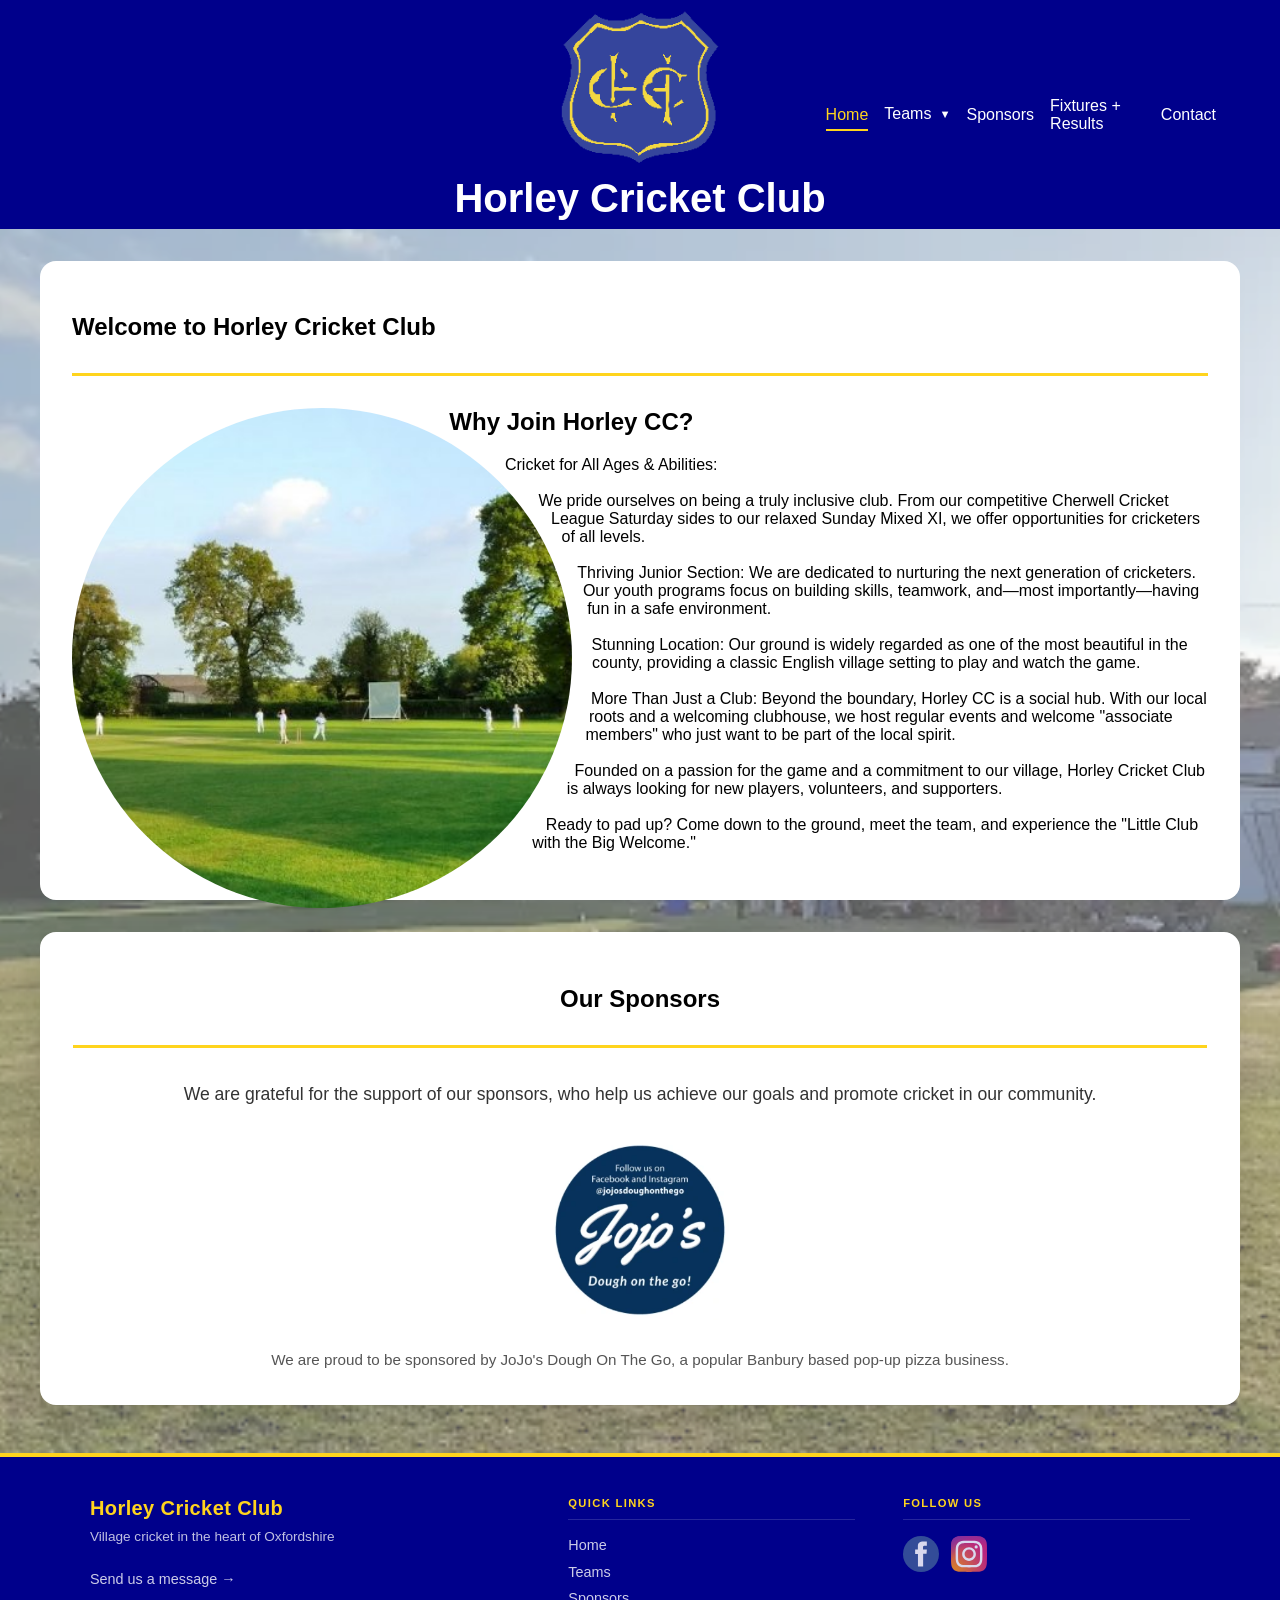
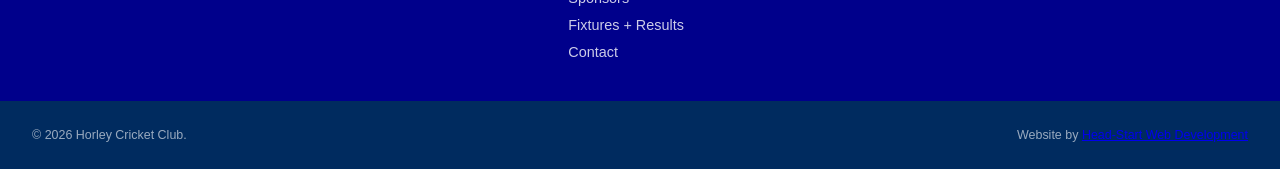
<file: index.html>
<!DOCTYPE html>
<html lang="en">
<head>
    <meta charset="UTF-8">
    <meta name="viewport" content="width=device-width, initial-scale=1.0">
    <link rel="icon" type="image/png" href="/logo/horleyoxon.png">
    <title>Horley Cricket Club | Oxfordshire Village Cricket</title>
    <meta name="description" content="Horley Cricket Club in Oxfordshire. Village cricket for all ages with mens and junior teams. Find fixtures, results, and club information.">
    <link rel="canonical" href="https://www.horleycc.co.uk/">
    
    <!-- Open Graph Tags -->
    <meta property="og:title" content="Horley Cricket Club | Oxfordshire Village Cricket">
    <meta property="og:description" content="Horley Cricket Club in Oxfordshire. Village cricket for all ages with mens and junior teams. Find fixtures, results, and club information.">
    <meta property="og:image" content="https://www.horleycc.co.uk/logo/horleyoxon.png">
    <meta property="og:url" content="https://www.horleycc.co.uk/">
    <meta property="og:type" content="website">
    
    <!-- Twitter Card Tags -->
    <meta name="twitter:card" content="summary_large_image">
    <meta name="twitter:title" content="Horley Cricket Club | Oxfordshire Village Cricket">
    <meta name="twitter:description" content="Horley Cricket Club in Oxfordshire. Village cricket for all ages with mens and junior teams.">
    <meta name="twitter:image" content="https://www.horleycc.co.uk/logo/horleyoxon.png">
    
    <link rel="stylesheet" href="styles.css" type="text/css">
    
    <!-- Structured Data -->
    <script type="application/ld+json">
    {
      "@context": "https://schema.org",
      "@type": "SportsOrganization",
      "name": "Horley Cricket Club",
      "sport": "Cricket",
      "url": "https://www.horleycc.co.uk",
    "logo": "https://www.horleycc.co.uk/logo/horleyoxon.png",
      "address": {
        "@type": "PostalAddress",
        "streetAddress": "Lane Close",
        "addressLocality": "Horley",
        "addressRegion": "Oxfordshire",
        "postalCode": "OX15 6BH",
        "addressCountry": "GB"
      },
    "email": "admin@horleycc.co.uk",
      "telephone": "+44-1295-261556",
      "sameAs": [
        "https://www.facebook.com/Horleycc",
        "https://www.instagram.com/horleycc"
      ]
    }
    </script>
</head>
<body class="home-page">
    <a href="#main-content" class="skip-link">Skip to main content</a>
    <header>
    <nav class="navbar" aria-label="Main navigation">
        <a class="navbar-brand" href="./index.html">
            <img class="logo" src="logo/horleyoxon.png" alt="Horley Cricket Club Logo" width="180" height="180">
            <span class="brand-text">Horley Cricket Club</span>
        </a>
        <ul class="navbar-nav">
            <li class="nav-item"><a class="nav-link active" href="./index.html">Home</a></li>
            <li class="nav-item dropdown">
                <a class="nav-link dropdown-toggle" href="./teams.html">Teams <span class="arrow">▼</span></a>
                <ul class="dropdown-menu">
                    <li><a class="dropdown-link" href="./mensteams.html">Mens</a></li>
                    <li><a class="dropdown-link" href="./juniors.html">Juniors</a></li>
                </ul>
            </li>
            <li class="nav-item"><a class="nav-link" href="./sponsors.html">Sponsors</a></li>
            <li class="nav-item"><a class="nav-link" href="./fixtures.html">Fixtures + Results</a></li>
            <li class="nav-item"><a class="nav-link" href="./contact.html">Contact</a></li>
        </ul>
    </nav>
    </header>
    
    <main id="main-content">
    <article class="page-content">
        <h1>Welcome to Horley Cricket Club</h1>
        <hr>
        <img src="./images/Field.jpg" alt="Horley Cricket Club ground and pavilion in Oxfordshire" class="bubble" loading="lazy" width="720" height="405">  
        <h2 class="about-us"> Why Join Horley CC?</h2>
        <p>
Cricket for All Ages & Abilities:<br><br>
We pride ourselves on being a truly inclusive club. From our competitive Cherwell Cricket League Saturday sides to our relaxed Sunday Mixed XI, we offer opportunities for cricketers of all levels.
<br><br>
Thriving Junior Section: We are dedicated to nurturing the next generation of cricketers. Our youth programs focus on building skills, teamwork, and—most importantly—having fun in a safe environment.  
<br><br>
Stunning Location: Our ground is widely regarded as one of the most beautiful in the county, providing a classic English village setting to play and watch the game.
<br><br>
More Than Just a Club: Beyond the boundary, Horley CC is a social hub. With our local roots and a welcoming clubhouse, we host regular events and welcome "associate members" who just want to be part of the local spirit.  
<br><br>
Founded on a passion for the game and a commitment to our village, Horley Cricket Club is always looking for new players, volunteers, and supporters.
<br><br>
Ready to pad up? Come down to the ground, meet the team, and experience the "Little Club with the Big Welcome."
        </p>  
    </article>
    
    <aside class="carousel-wrapper">
    <h2>Our Sponsors</h2>
    <hr>
    <p class="sponsors-intro">
        We are grateful for the support of our sponsors, who help us achieve our goals and promote cricket in our community.
    </p>

    <div class="sponsor">
        <a href="https://www.instagram.com/jojosdoughonthego/"
           class="main-sponsor-link"
           target="_blank"
           rel="noopener noreferrer">
            <img src="./images/JoJos-cropped.webp"
                 alt="JoJo's Dough On The Go logo"
                 class="sponsor-logo"
                 loading="lazy"
                 width="180"
                 height="180">
        </a>

        <p class="sponsor-description">
            We are proud to be sponsored by JoJo's Dough On The Go, a popular Banbury based pop-up pizza business.
        </p>
    </div>
</aside>
    </main>
    
    <script src="myscripts.js" defer></script>
    <footer>
        <div class="footer-main">
            <div class="footer-brand">
                <p class="footer-club-name">Horley Cricket Club</p>
                <p class="footer-tagline">Village cricket in the heart of Oxfordshire</p>
                <p class="footer-brand-contact"><a href="./contact.html">Send us a message &rarr;</a></p>
            </div>
            <div class="footer-links">
                <h3 class="footer-heading">Quick Links</h3>
                <ul>
                    <li><a href="./index.html">Home</a></li>
                    <li><a href="./teams.html">Teams</a></li>
                    <li><a href="./sponsors.html">Sponsors</a></li>
                    <li><a href="./fixtures.html">Fixtures + Results</a></li>
                    <li><a href="./contact.html">Contact</a></li>
                </ul>
            </div>
            <div class="footer-social">
                <h3 class="footer-heading">Follow Us</h3>
                <div class="footer-social-icons">
                    <a href="https://www.facebook.com/Horleycc" target="_blank" rel="noopener noreferrer" title="Follow us on Facebook" aria-label="Follow Horley Cricket Club on Facebook"><svg viewBox="126.445 2.281 589 589" xmlns="http://www.w3.org/2000/svg" fill="#000000" aria-hidden="true"><g id="SVGRepo_bgCarrier" stroke-width="0"></g><g id="SVGRepo_tracerCarrier" stroke-linecap="round" stroke-linejoin="round"></g><g id="SVGRepo_iconCarrier"><circle cx="420.945" cy="296.781" r="294.5" fill="#3c5a9a"></circle><path d="M516.704 92.677h-65.239c-38.715 0-81.777 16.283-81.777 72.402.189 19.554 0 38.281 0 59.357H324.9v71.271h46.174v205.177h84.847V294.353h56.002l5.067-70.117h-62.531s.14-31.191 0-40.249c0-22.177 23.076-20.907 24.464-20.907 10.981 0 32.332.032 37.813 0V92.677h-.032z" fill="#ffffff"></path></g></svg></a>
                    <a href="https://www.instagram.com/horleycc?igsh=dzdhcXc5eGlhYXR5" target="_blank" rel="noopener noreferrer" title="Follow us on Instagram" aria-label="Follow Horley Cricket Club on Instagram"><svg viewBox="0 0 3364.7 3364.7" xmlns="http://www.w3.org/2000/svg" fill="#000000" aria-hidden="true"><defs><radialGradient id="ig-footer-0" cx="217.76" cy="3290.99" r="4271.92" gradientUnits="userSpaceOnUse"><stop offset=".09" stop-color="#fa8f21"></stop><stop offset=".78" stop-color="#d82d7e"></stop></radialGradient><radialGradient id="ig-footer-1" cx="2330.61" cy="3182.95" r="3759.33" gradientUnits="userSpaceOnUse"><stop offset=".64" stop-color="#8c3aaa" stop-opacity="0"></stop><stop offset="1" stop-color="#8c3aaa"></stop></radialGradient></defs><path d="M853.2,3352.8c-200.1-9.1-308.8-42.4-381.1-70.6-95.8-37.3-164.1-81.7-236-153.5S119.7,2988.6,82.6,2892.8c-28.2-72.3-61.5-181-70.6-381.1C2,2295.4,0,2230.5,0,1682.5s2.2-612.8,11.9-829.3C21,653.1,54.5,544.6,82.5,472.1,119.8,376.3,164.3,308,236,236c71.8-71.8,140.1-116.4,236-153.5C544.3,54.3,653,21,853.1,11.9,1069.5,2,1134.5,0,1682.3,0c548,0,612.8,2.2,829.3,11.9,200.1,9.1,308.6,42.6,381.1,70.6,95.8,37.1,164.1,81.7,236,153.5s116.2,140.2,153.5,236c28.2,72.3,61.5,181,70.6,381.1,9.9,216.5,11.9,281.3,11.9,829.3,0,547.8-2,612.8-11.9,829.3-9.1,200.1-42.6,308.8-70.6,381.1-37.3,95.8-81.7,164.1-153.5,235.9s-140.2,116.2-236,153.5c-72.3,28.2-181,61.5-381.1,70.6-216.3,9.9-281.3,11.9-829.3,11.9-547.8,0-612.8-1.9-829.1-11.9" fill="url(#ig-footer-0)"></path><path d="M853.2,3352.8c-200.1-9.1-308.8-42.4-381.1-70.6-95.8-37.3-164.1-81.7-236-153.5S119.7,2988.6,82.6,2892.8c-28.2-72.3-61.5-181-70.6-381.1C2,2295.4,0,2230.5,0,1682.5s2.2-612.8,11.9-829.3C21,653.1,54.5,544.6,82.5,472.1,119.8,376.3,164.3,308,236,236c71.8-71.8,140.1-116.4,236-153.5C544.3,54.3,653,21,853.1,11.9,1069.5,2,1134.5,0,1682.3,0c548,0,612.8,2.2,829.3,11.9,200.1,9.1,308.6,42.6,381.1,70.6,95.8,37.1,164.1,81.7,236,153.5s116.2,140.2,153.5,236c28.2,72.3,61.5,181,70.6,381.1,9.9,216.5,11.9,281.3,11.9,829.3,0,547.8-2,612.8-11.9,829.3-9.1,200.1-42.6,308.8-70.6,381.1-37.3,95.8-81.7,164.1-153.5,235.9s-140.2,116.2-236,153.5c-72.3,28.2-181,61.5-381.1,70.6-216.3,9.9-281.3,11.9-829.3,11.9-547.8,0-612.8-1.9-829.1-11.9" fill="url(#ig-footer-1)"></path><path d="M1269.25,1689.52c0-230.11,186.49-416.7,416.6-416.7s416.7,186.59,416.7,416.7-186.59,416.7-416.7,416.7-416.6-186.59-416.6-416.7m-225.26,0c0,354.5,287.36,641.86,641.86,641.86s641.86-287.36,641.86-641.86-287.36-641.86-641.86-641.86S1044,1335,1044,1689.52m1159.13-667.31a150,150,0,1,0,150.06-149.94h-0.06a150.07,150.07,0,0,0-150,149.94M1180.85,2707c-121.87-5.55-188.11-25.85-232.13-43-58.36-22.72-100-49.78-143.78-93.5s-70.88-85.32-93.5-143.68c-17.16-44-37.46-110.26-43-232.13-6.06-131.76-7.27-171.34-7.27-505.15s1.31-373.28,7.27-505.15c5.55-121.87,26-188,43-232.13,22.72-58.36,49.78-100,93.5-143.78s85.32-70.88,143.78-93.5c44-17.16,110.26-37.46,232.13-43,131.76-6.06,171.34-7.27,505-7.27S2059.13,666,2191,672c121.87,5.55,188,26,232.13,43,58.36,22.62,100,49.78,143.78,93.5s70.78,85.42,93.5,143.78c17.16,44,37.46,110.26,43,232.13,6.06,131.87,7.27,171.34,7.27,505.15s-1.21,373.28-7.27,505.15c-5.55,121.87-25.95,188.11-43,232.13-22.72,58.36-49.78,100-93.5,143.68s-85.42,70.78-143.78,93.5c-44,17.16-110.26,37.46-232.13,43-131.76,6.06-171.34,7.27-505.15,7.27s-373.28-1.21-505-7.27M1170.5,447.09c-133.07,6.06-224,27.16-303.41,58.06-82.19,31.91-151.86,74.72-221.43,144.18S533.39,788.47,501.48,870.76c-30.9,79.46-52,170.34-58.06,303.41-6.16,133.28-7.57,175.89-7.57,515.35s1.41,382.07,7.57,515.35c6.06,133.08,27.16,223.95,58.06,303.41,31.91,82.19,74.62,152,144.18,221.43s139.14,112.18,221.43,144.18c79.56,30.9,170.34,52,303.41,58.06,133.35,6.06,175.89,7.57,515.35,7.57s382.07-1.41,515.35-7.57c133.08-6.06,223.95-27.16,303.41-58.06,82.19-32,151.86-74.72,221.43-144.18s112.18-139.24,144.18-221.43c30.9-79.46,52.1-170.34,58.06-303.41,6.06-133.38,7.47-175.89,7.47-515.35s-1.41-382.07-7.47-515.35c-6.06-133.08-27.16-224-58.06-303.41-32-82.19-74.72-151.86-144.18-221.43S2586.8,537.06,2504.71,505.15c-79.56-30.9-170.44-52.1-303.41-58.06C2068,441,2025.41,439.52,1686,439.52s-382.1,1.41-515.45,7.57" fill="#ffffff"></path></svg></a>
                </div>
            </div>
        </div>
        <div class="footer-bottom">
            <span id="copyright">&copy; Horley Cricket Club.</span>
                        <p>Website by <a href="https://www.head-startwebdevelopment.co.uk" target="_blank" rel="noopener noreferrer">Head-Start Web Development</a></p>
        </div>
    </footer>
</body>
</html>
</file>
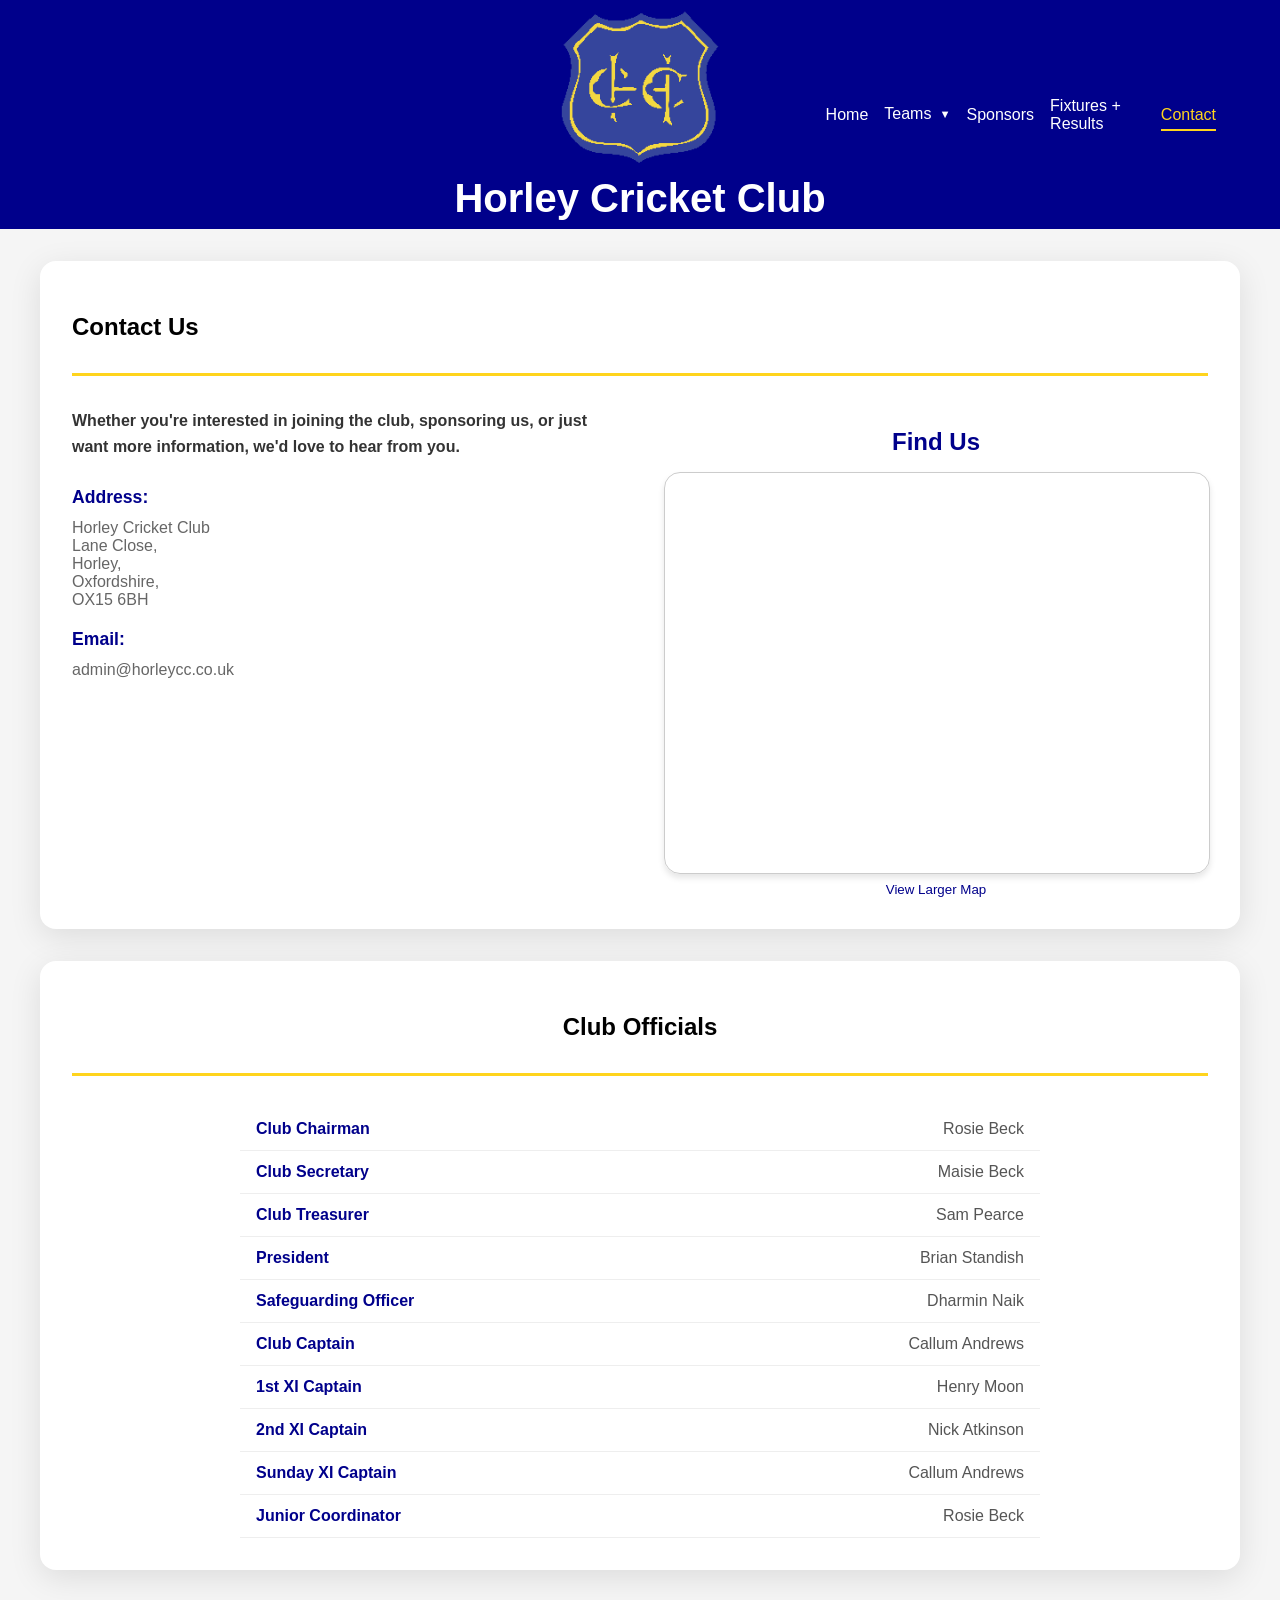
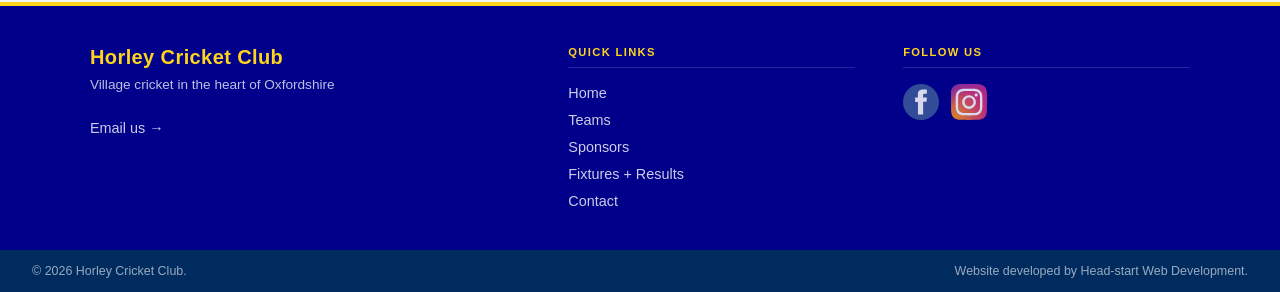
<file: contact.html>
<!DOCTYPE html>
<html lang="en">
<head>
    <meta charset="UTF-8">
    <meta name="viewport" content="width=device-width, initial-scale=1.0">
    <title>Contact Us | Horley Cricket Club</title>
    <meta name="description" content="Contact Horley Cricket Club in Oxfordshire. Get directions to our ground in Lane Close, Horley. Email admin@horleycc.co.uk.">
    <link rel="canonical" href="https://www.horleycc.co.uk/contact.html">
    
    <!-- Open Graph Tags -->
    <meta property="og:title" content="Contact Us | Horley Cricket Club">
    <meta property="og:description" content="Contact Horley Cricket Club in Oxfordshire. Find our location, email, and phone details.">
    <meta property="og:image" content="https://www.horleycc.co.uk/logo/horleyoxon.png">
    <meta property="og:url" content="https://www.horleycc.co.uk/contact.html">
    <meta property="og:type" content="website">
    
    <!-- Twitter Card Tags -->
    <meta name="twitter:card" content="summary">
    <meta name="twitter:title" content="Contact Us | Horley Cricket Club">
    <meta name="twitter:description" content="Contact Horley Cricket Club in Oxfordshire. Find our location, email, and phone details.">
    
    <link rel="stylesheet" href="styles.css" type="text/css">
    
    <!-- Structured Data -->
    <script type="application/ld+json">
    {
      "@context": "https://schema.org",
      "@type": "SportsOrganization",
      "name": "Horley Cricket Club",
      "address": {
        "@type": "PostalAddress",
        "streetAddress": "Lane Close",
        "addressLocality": "Horley",
        "addressRegion": "Oxfordshire",
        "postalCode": "OX15 6BH",
        "addressCountry": "GB"
      },
      "geo": {
        "@type": "GeoCoordinates",
        "latitude": "52.0914",
        "longitude": "-1.3878"
      },
    "email": "admin@horleycc.co.uk",
    }
    </script>
</head>
<body>
    <a href="#main-content" class="skip-link">Skip to main content</a>
    <header>
    <nav class="navbar" aria-label="Main navigation">
        <a class="navbar-brand" href="./index.html">
            <img class="logo" src="logo/horleyoxon.png" alt="Horley Cricket Club Logo" width="180" height="180">
            <span class="brand-text">Horley Cricket Club</span>
        </a>
        <ul class="navbar-nav">
            <li class="nav-item"><a class="nav-link" href="./index.html">Home</a></li>
            <li class="nav-item dropdown">
                <a class="nav-link dropdown-toggle" href="./teams.html">Teams <span class="arrow">▼</span></a>
                <ul class="dropdown-menu">
                    <li><a class="dropdown-link" href="./mensteams.html">Mens</a></li>
                    <li><a class="dropdown-link" href="./juniors.html">Juniors</a></li>
                </ul>
            </li>
            <li class="nav-item"><a class="nav-link" href="./sponsors.html">Sponsors</a></li>
            <li class="nav-item"><a class="nav-link" href="./fixtures.html">Fixtures + Results</a></li>
            <li class="nav-item"><a class="nav-link active" href="./contact.html">Contact</a></li>
        </ul>
    </nav>
    </header>
    
    <main id="main-content">
    <article class="contact-container">
        <h1>Contact Us</h1>
        <hr>
        <div class="contact-content">
            <div class="contact-info">
                <strong class="info">Whether you're interested in joining the club, sponsoring us, or just want more information, we'd love to hear from you.</strong>
                <div class="info-item">
                    <strong>Address:</strong>
                    <p>Horley Cricket Club<br>Lane Close,<br> Horley,<br> Oxfordshire,<br>OX15 6BH</p>
                </div>
                <div class="info-item">
                    <strong>Email:</strong>
                    <p>admin@horleycc.co.uk</p>
                </div>
            </div>
            
            <div class="map-container">
                <h2>Find Us</h2>
                <iframe 
                    class="google-map"
                    src="https://www.openstreetmap.org/export/embed.html?bbox=-1.3928%2C52.0864%2C-1.3828%2C52.0964&layer=mapnik&marker=52.0914%2C-1.3878"
                    title="Horley Cricket Club Location Map"
                    allowfullscreen=""
                    loading="lazy">
                </iframe>
                <small><a href="https://www.openstreetmap.org/?mlat=52.0914&mlon=-1.3878#map=16/52.0914/-1.3878" target="_blank" rel="noopener">View Larger Map</a></small>
            </div>
        </div>
    </article>
    
    <div class="contact-container">
    <h2>Club Officials</h2>
    <hr>

    <dl class="officials-list">
        <div class="official-item">
            <dt>Club Chairman</dt>
            <dd>Rosie Beck</dd>
        </div>

        <div class="official-item">
            <dt>Club Secretary</dt>
            <dd>Maisie Beck</dd>
        </div>

        <div class="official-item">
            <dt>Club Treasurer</dt>
            <dd>Sam Pearce</dd>
        </div>

        <div class="official-item">
            <dt>President</dt>
            <dd>Brian Standish</dd>
        </div>

        <div class="official-item">
            <dt>Safeguarding Officer</dt>
            <dd>Dharmin Naik</dd>
        </div>

        <div class="official-item">
            <dt>Club Captain</dt>
            <dd>Callum Andrews</dd>
        </div>

        <div class="official-item">
            <dt>1st XI Captain</dt>
            <dd>Henry Moon</dd>
        </div>

        <div class="official-item">
            <dt>2nd XI Captain</dt>
            <dd>Nick Atkinson</dd>
        </div>
        <div class="official-item">
            <dt>Sunday XI Captain</dt>
            <dd>Callum Andrews</dd>
        </div>

        <div class="official-item">
            <dt>Junior Coordinator</dt>
            <dd>Rosie Beck</dd>
        </div>
    </dl>
</div>
</main>
    <script src="myscripts.js" defer></script>
    <footer>
        <div class="footer-main">
            <div class="footer-brand">
                <p class="footer-club-name">Horley Cricket Club</p>
                <p class="footer-tagline">Village cricket in the heart of Oxfordshire</p>
                <p class="footer-brand-contact"><a href="mailto:admin@horleycc.co.uk">Email us &rarr;</a></p>
            </div>
            <div class="footer-links">
                <h3 class="footer-heading">Quick Links</h3>
                <ul>
                    <li><a href="./index.html">Home</a></li>
                    <li><a href="./teams.html">Teams</a></li>
                    <li><a href="./sponsors.html">Sponsors</a></li>
                    <li><a href="./fixtures.html">Fixtures + Results</a></li>
                    <li><a href="./contact.html">Contact</a></li>
                </ul>
            </div>
            <div class="footer-social">
                <h3 class="footer-heading">Follow Us</h3>
                <div class="footer-social-icons">
                    <a href="https://www.facebook.com/Horleycc" target="_blank" rel="noopener noreferrer" title="Follow us on Facebook" aria-label="Follow Horley Cricket Club on Facebook"><svg viewBox="126.445 2.281 589 589" xmlns="http://www.w3.org/2000/svg" fill="#000000" aria-hidden="true"><g id="SVGRepo_bgCarrier" stroke-width="0"></g><g id="SVGRepo_tracerCarrier" stroke-linecap="round" stroke-linejoin="round"></g><g id="SVGRepo_iconCarrier"><circle cx="420.945" cy="296.781" r="294.5" fill="#3c5a9a"></circle><path d="M516.704 92.677h-65.239c-38.715 0-81.777 16.283-81.777 72.402.189 19.554 0 38.281 0 59.357H324.9v71.271h46.174v205.177h84.847V294.353h56.002l5.067-70.117h-62.531s.14-31.191 0-40.249c0-22.177 23.076-20.907 24.464-20.907 10.981 0 32.332.032 37.813 0V92.677h-.032z" fill="#ffffff"></path></g></svg></a>
                    <a href="https://www.instagram.com/horleycc?igsh=dzdhcXc5eGlhYXR5" target="_blank" rel="noopener noreferrer" title="Follow us on Instagram" aria-label="Follow Horley Cricket Club on Instagram"><svg viewBox="0 0 3364.7 3364.7" xmlns="http://www.w3.org/2000/svg" fill="#000000" aria-hidden="true"><defs><radialGradient id="ig-footer-0" cx="217.76" cy="3290.99" r="4271.92" gradientUnits="userSpaceOnUse"><stop offset=".09" stop-color="#fa8f21"></stop><stop offset=".78" stop-color="#d82d7e"></stop></radialGradient><radialGradient id="ig-footer-1" cx="2330.61" cy="3182.95" r="3759.33" gradientUnits="userSpaceOnUse"><stop offset=".64" stop-color="#8c3aaa" stop-opacity="0"></stop><stop offset="1" stop-color="#8c3aaa"></stop></radialGradient></defs><path d="M853.2,3352.8c-200.1-9.1-308.8-42.4-381.1-70.6-95.8-37.3-164.1-81.7-236-153.5S119.7,2988.6,82.6,2892.8c-28.2-72.3-61.5-181-70.6-381.1C2,2295.4,0,2230.5,0,1682.5s2.2-612.8,11.9-829.3C21,653.1,54.5,544.6,82.5,472.1,119.8,376.3,164.3,308,236,236c71.8-71.8,140.1-116.4,236-153.5C544.3,54.3,653,21,853.1,11.9,1069.5,2,1134.5,0,1682.3,0c548,0,612.8,2.2,829.3,11.9,200.1,9.1,308.6,42.6,381.1,70.6,95.8,37.1,164.1,81.7,236,153.5s116.2,140.2,153.5,236c28.2,72.3,61.5,181,70.6,381.1,9.9,216.5,11.9,281.3,11.9,829.3,0,547.8-2,612.8-11.9,829.3-9.1,200.1-42.6,308.8-70.6,381.1-37.3,95.8-81.7,164.1-153.5,235.9s-140.2,116.2-236,153.5c-72.3,28.2-181,61.5-381.1,70.6-216.3,9.9-281.3,11.9-829.3,11.9-547.8,0-612.8-1.9-829.1-11.9" fill="url(#ig-footer-0)"></path><path d="M853.2,3352.8c-200.1-9.1-308.8-42.4-381.1-70.6-95.8-37.3-164.1-81.7-236-153.5S119.7,2988.6,82.6,2892.8c-28.2-72.3-61.5-181-70.6-381.1C2,2295.4,0,2230.5,0,1682.5s2.2-612.8,11.9-829.3C21,653.1,54.5,544.6,82.5,472.1,119.8,376.3,164.3,308,236,236c71.8-71.8,140.1-116.4,236-153.5C544.3,54.3,653,21,853.1,11.9,1069.5,2,1134.5,0,1682.3,0c548,0,612.8,2.2,829.3,11.9,200.1,9.1,308.6,42.6,381.1,70.6,95.8,37.1,164.1,81.7,236,153.5s116.2,140.2,153.5,236c28.2,72.3,61.5,181,70.6,381.1,9.9,216.5,11.9,281.3,11.9,829.3,0,547.8-2,612.8-11.9,829.3-9.1,200.1-42.6,308.8-70.6,381.1-37.3,95.8-81.7,164.1-153.5,235.9s-140.2,116.2-236,153.5c-72.3,28.2-181,61.5-381.1,70.6-216.3,9.9-281.3,11.9-829.3,11.9-547.8,0-612.8-1.9-829.1-11.9" fill="url(#ig-footer-1)"></path><path d="M1269.25,1689.52c0-230.11,186.49-416.7,416.6-416.7s416.7,186.59,416.7,416.7-186.59,416.7-416.7,416.7-416.6-186.59-416.6-416.7m-225.26,0c0,354.5,287.36,641.86,641.86,641.86s641.86-287.36,641.86-641.86-287.36-641.86-641.86-641.86S1044,1335,1044,1689.52m1159.13-667.31a150,150,0,1,0,150.06-149.94h-0.06a150.07,150.07,0,0,0-150,149.94M1180.85,2707c-121.87-5.55-188.11-25.85-232.13-43-58.36-22.72-100-49.78-143.78-93.5s-70.88-85.32-93.5-143.68c-17.16-44-37.46-110.26-43-232.13-6.06-131.76-7.27-171.34-7.27-505.15s1.31-373.28,7.27-505.15c5.55-121.87,26-188,43-232.13,22.72-58.36,49.78-100,93.5-143.78s85.32-70.88,143.78-93.5c44-17.16,110.26-37.46,232.13-43,131.76-6.06,171.34-7.27,505-7.27S2059.13,666,2191,672c121.87,5.55,188,26,232.13,43,58.36,22.62,100,49.78,143.78,93.5s70.78,85.42,93.5,143.78c17.16,44,37.46,110.26,43,232.13,6.06,131.87,7.27,171.34,7.27,505.15s-1.21,373.28-7.27,505.15c-5.55,121.87-25.95,188.11-43,232.13-22.72,58.36-49.78,100-93.5,143.68s-85.42,70.78-143.78,93.5c-44,17.16-110.26,37.46-232.13,43-131.76,6.06-171.34,7.27-505.15,7.27s-373.28-1.21-505-7.27M1170.5,447.09c-133.07,6.06-224,27.16-303.41,58.06-82.19,31.91-151.86,74.72-221.43,144.18S533.39,788.47,501.48,870.76c-30.9,79.46-52,170.34-58.06,303.41-6.16,133.28-7.57,175.89-7.57,515.35s1.41,382.07,7.57,515.35c6.06,133.08,27.16,223.95,58.06,303.41,31.91,82.19,74.62,152,144.18,221.43s139.14,112.18,221.43,144.18c79.56,30.9,170.34,52,303.41,58.06,133.35,6.06,175.89,7.57,515.35,7.57s382.07-1.41,515.35-7.57c133.08-6.06,223.95-27.16,303.41-58.06,82.19-32,151.86-74.72,221.43-144.18s112.18-139.24,144.18-221.43c30.9-79.46,52.1-170.34,58.06-303.41,6.06-133.38,7.47-175.89,7.47-515.35s-1.41-382.07-7.47-515.35c-6.06-133.08-27.16-224-58.06-303.41-32-82.19-74.72-151.86-144.18-221.43S2586.8,537.06,2504.71,505.15c-79.56-30.9-170.44-52.1-303.41-58.06C2068,441,2025.41,439.52,1686,439.52s-382.1,1.41-515.45,7.57" fill="#ffffff"></path></svg></a>
                </div>
            </div>
        </div>
        <div class="footer-bottom">
            <span id="copyright">&copy; Horley Cricket Club.</span>
            <span id="developer-credit">Website developed by Head-start Web Development.</span>
        </div>
    </footer>
</body>
</html>
</file>
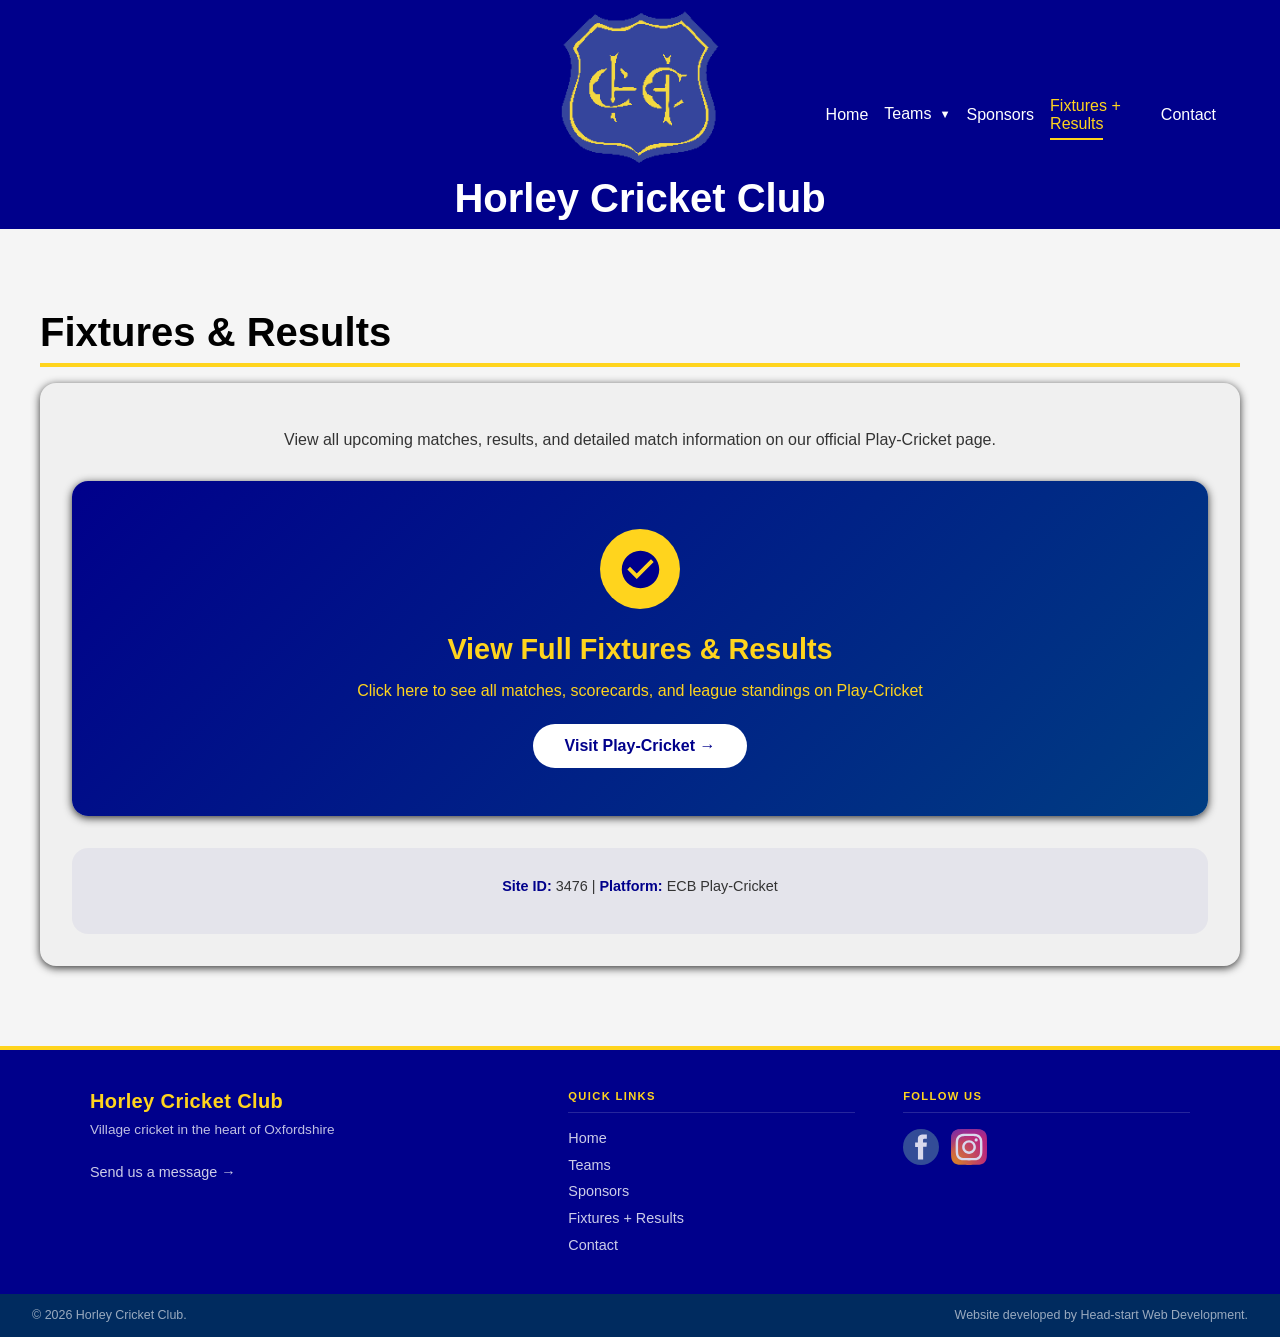
<file: fixtures.html>
<!DOCTYPE html>
<html lang="en">
<head>
    <meta charset="UTF-8">
    <meta name="viewport" content="width=device-width, initial-scale=1.0">
    <title>Fixtures & Results | Horley Cricket Club</title>
    <meta name="description" content="View Horley Cricket Club fixtures and results. Follow live match updates on Facebook and Instagram. Find our Play-Cricket page for full scorecards.">
    <link rel="canonical" href="https://www.horleycc.co.uk/fixtures.html">
    
    <!-- Open Graph Tags -->
    <meta property="og:title" content="Fixtures & Results | Horley Cricket Club">
    <meta property="og:description" content="View Horley Cricket Club fixtures and results. Follow live match updates on social media.">
    <meta property="og:image" content="https://www.horleycc.co.uk/logo/horleyoxon.png">
    <meta property="og:url" content="https://www.horleycc.co.uk/fixtures.html">
    <meta property="og:type" content="website">
    
    <!-- Twitter Card Tags -->
    <meta name="twitter:card" content="summary">
    <meta name="twitter:title" content="Fixtures & Results | Horley Cricket Club">
    <meta name="twitter:description" content="View Horley Cricket Club fixtures and results.">
    <meta name="twitter:image" content="https://www.horleycc.co.uk/logo/horleyoxon.png">
    
    <link rel="stylesheet" href="styles.css" type="text/css">

    <!-- Structured Data -->
    <script type="application/ld+json">
    {
      "@context": "https://schema.org",
      "@type": "WebPage",
      "name": "Fixtures & Results | Horley Cricket Club",
      "url": "https://www.horleycc.co.uk/fixtures.html",
      "isPartOf": {
        "@type": "WebSite",
        "name": "Horley Cricket Club",
        "url": "https://www.horleycc.co.uk"
      }
    }
    </script>
</head>
<body>
    <a href="#main-content" class="skip-link">Skip to main content</a>
    <header>
    <nav class="navbar" aria-label="Main navigation">
        <a class="navbar-brand" href="./index.html">
            <img class="logo" src="logo/horleyoxon.png" alt="Horley Cricket Club Logo" width="180" height="180">
            <span class="brand-text">Horley Cricket Club</span>
        </a>
        <ul class="navbar-nav">
            <li class="nav-item"><a class="nav-link" href="./index.html">Home</a></li>
            <li class="nav-item dropdown">
                <a class="nav-link dropdown-toggle" href="./teams.html">Teams <span class="arrow">▼</span></a>
                <ul class="dropdown-menu">
                    <li><a class="dropdown-link" href="./mensteams.html">Mens</a></li>
                    <li><a class="dropdown-link" href="./juniors.html">Juniors</a></li>
                </ul>
            </li>
            <li class="nav-item"><a class="nav-link" href="./sponsors.html">Sponsors</a></li>
            <li class="nav-item"><a class="nav-link active" href="./fixtures.html">Fixtures + Results</a></li>
            <li class="nav-item"><a class="nav-link" href="./contact.html">Contact</a></li>
        </ul>
    </nav>
    </header>

    <main id="main-content">
    <!-- FIXTURES SECTION -->
    <section class="fixtures-section">
        <div class="fixtures-container">
            <h1>Fixtures & Results</h1>
            <!-- Fixtures Content Area -->
            <div class="fixtures-content">

                <p>View all upcoming matches, results, and detailed match information on our official Play-Cricket page.</p>
                
                <a href="https://horleyoxon.play-cricket.com/Matches" target="_blank" rel="noopener noreferrer" class="fixtures-link-card">
                    <div class="fixtures-icon">
                        <svg viewBox="0 0 24 24" fill="currentColor" xmlns="http://www.w3.org/2000/svg">
                            <path d="M12 2C6.48 2 2 6.48 2 12s4.48 10 10 10 10-4.48 10-10S17.52 2 12 2zm-2 15l-5-5 1.41-1.41L10 14.17l7.59-7.59L19 8l-9 9z"/>
                        </svg>
                    </div>
                    <h3>View Full Fixtures & Results</h3>
                    <p>Click here to see all matches, scorecards, and league standings on Play-Cricket</p>
                    <span class="fixtures-btn">Visit Play-Cricket →</span>
                </a>
                
                <div class="fixtures-info">
                    <p><strong>Site ID:</strong> 3476 | <strong>Platform:</strong> ECB Play-Cricket</p>
                </div>
            </div>
        </div>
    </section>
    </main>

    <script src="myscripts.js" defer></script>
    <footer>
        <div class="footer-main">
            <div class="footer-brand">
                <p class="footer-club-name">Horley Cricket Club</p>
                <p class="footer-tagline">Village cricket in the heart of Oxfordshire</p>
                <p class="footer-brand-contact"><a href="./contact.html">Send us a message &rarr;</a></p>
            </div>
            <div class="footer-links">
                <h3 class="footer-heading">Quick Links</h3>
                <ul>
                    <li><a href="./index.html">Home</a></li>
                    <li><a href="./teams.html">Teams</a></li>
                    <li><a href="./sponsors.html">Sponsors</a></li>
                    <li><a href="./fixtures.html">Fixtures + Results</a></li>
                    <li><a href="./contact.html">Contact</a></li>
                </ul>
            </div>
            <div class="footer-social">
                <h3 class="footer-heading">Follow Us</h3>
                <div class="footer-social-icons">
                    <a href="https://www.facebook.com/Horleycc" target="_blank" rel="noopener noreferrer" title="Follow us on Facebook" aria-label="Follow Horley Cricket Club on Facebook"><svg viewBox="126.445 2.281 589 589" xmlns="http://www.w3.org/2000/svg" fill="#000000" aria-hidden="true"><g id="SVGRepo_bgCarrier" stroke-width="0"></g><g id="SVGRepo_tracerCarrier" stroke-linecap="round" stroke-linejoin="round"></g><g id="SVGRepo_iconCarrier"><circle cx="420.945" cy="296.781" r="294.5" fill="#3c5a9a"></circle><path d="M516.704 92.677h-65.239c-38.715 0-81.777 16.283-81.777 72.402.189 19.554 0 38.281 0 59.357H324.9v71.271h46.174v205.177h84.847V294.353h56.002l5.067-70.117h-62.531s.14-31.191 0-40.249c0-22.177 23.076-20.907 24.464-20.907 10.981 0 32.332.032 37.813 0V92.677h-.032z" fill="#ffffff"></path></g></svg></a>
                    <a href="https://www.instagram.com/horleycc?igsh=dzdhcXc5eGlhYXR5" target="_blank" rel="noopener noreferrer" title="Follow us on Instagram" aria-label="Follow Horley Cricket Club on Instagram"><svg viewBox="0 0 3364.7 3364.7" xmlns="http://www.w3.org/2000/svg" fill="#000000" aria-hidden="true"><defs><radialGradient id="ig-footer-0" cx="217.76" cy="3290.99" r="4271.92" gradientUnits="userSpaceOnUse"><stop offset=".09" stop-color="#fa8f21"></stop><stop offset=".78" stop-color="#d82d7e"></stop></radialGradient><radialGradient id="ig-footer-1" cx="2330.61" cy="3182.95" r="3759.33" gradientUnits="userSpaceOnUse"><stop offset=".64" stop-color="#8c3aaa" stop-opacity="0"></stop><stop offset="1" stop-color="#8c3aaa"></stop></radialGradient></defs><path d="M853.2,3352.8c-200.1-9.1-308.8-42.4-381.1-70.6-95.8-37.3-164.1-81.7-236-153.5S119.7,2988.6,82.6,2892.8c-28.2-72.3-61.5-181-70.6-381.1C2,2295.4,0,2230.5,0,1682.5s2.2-612.8,11.9-829.3C21,653.1,54.5,544.6,82.5,472.1,119.8,376.3,164.3,308,236,236c71.8-71.8,140.1-116.4,236-153.5C544.3,54.3,653,21,853.1,11.9,1069.5,2,1134.5,0,1682.3,0c548,0,612.8,2.2,829.3,11.9,200.1,9.1,308.6,42.6,381.1,70.6,95.8,37.1,164.1,81.7,236,153.5s116.2,140.2,153.5,236c28.2,72.3,61.5,181,70.6,381.1,9.9,216.5,11.9,281.3,11.9,829.3,0,547.8-2,612.8-11.9,829.3-9.1,200.1-42.6,308.8-70.6,381.1-37.3,95.8-81.7,164.1-153.5,235.9s-140.2,116.2-236,153.5c-72.3,28.2-181,61.5-381.1,70.6-216.3,9.9-281.3,11.9-829.3,11.9-547.8,0-612.8-1.9-829.1-11.9" fill="url(#ig-footer-0)"></path><path d="M853.2,3352.8c-200.1-9.1-308.8-42.4-381.1-70.6-95.8-37.3-164.1-81.7-236-153.5S119.7,2988.6,82.6,2892.8c-28.2-72.3-61.5-181-70.6-381.1C2,2295.4,0,2230.5,0,1682.5s2.2-612.8,11.9-829.3C21,653.1,54.5,544.6,82.5,472.1,119.8,376.3,164.3,308,236,236c71.8-71.8,140.1-116.4,236-153.5C544.3,54.3,653,21,853.1,11.9,1069.5,2,1134.5,0,1682.3,0c548,0,612.8,2.2,829.3,11.9,200.1,9.1,308.6,42.6,381.1,70.6,95.8,37.1,164.1,81.7,236,153.5s116.2,140.2,153.5,236c28.2,72.3,61.5,181,70.6,381.1,9.9,216.5,11.9,281.3,11.9,829.3,0,547.8-2,612.8-11.9,829.3-9.1,200.1-42.6,308.8-70.6,381.1-37.3,95.8-81.7,164.1-153.5,235.9s-140.2,116.2-236,153.5c-72.3,28.2-181,61.5-381.1,70.6-216.3,9.9-281.3,11.9-829.3,11.9-547.8,0-612.8-1.9-829.1-11.9" fill="url(#ig-footer-1)"></path><path d="M1269.25,1689.52c0-230.11,186.49-416.7,416.6-416.7s416.7,186.59,416.7,416.7-186.59,416.7-416.7,416.7-416.6-186.59-416.6-416.7m-225.26,0c0,354.5,287.36,641.86,641.86,641.86s641.86-287.36,641.86-641.86-287.36-641.86-641.86-641.86S1044,1335,1044,1689.52m1159.13-667.31a150,150,0,1,0,150.06-149.94h-0.06a150.07,150.07,0,0,0-150,149.94M1180.85,2707c-121.87-5.55-188.11-25.85-232.13-43-58.36-22.72-100-49.78-143.78-93.5s-70.88-85.32-93.5-143.68c-17.16-44-37.46-110.26-43-232.13-6.06-131.76-7.27-171.34-7.27-505.15s1.31-373.28,7.27-505.15c5.55-121.87,26-188,43-232.13,22.72-58.36,49.78-100,93.5-143.78s85.32-70.88,143.78-93.5c44-17.16,110.26-37.46,232.13-43,131.76-6.06,171.34-7.27,505-7.27S2059.13,666,2191,672c121.87,5.55,188,26,232.13,43,58.36,22.62,100,49.78,143.78,93.5s70.78,85.42,93.5,143.78c17.16,44,37.46,110.26,43,232.13,6.06,131.87,7.27,171.34,7.27,505.15s-1.21,373.28-7.27,505.15c-5.55,121.87-25.95,188.11-43,232.13-22.72,58.36-49.78,100-93.5,143.68s-85.42,70.78-143.78,93.5c-44,17.16-110.26,37.46-232.13,43-131.76,6.06-171.34,7.27-505.15,7.27s-373.28-1.21-505-7.27M1170.5,447.09c-133.07,6.06-224,27.16-303.41,58.06-82.19,31.91-151.86,74.72-221.43,144.18S533.39,788.47,501.48,870.76c-30.9,79.46-52,170.34-58.06,303.41-6.16,133.28-7.57,175.89-7.57,515.35s1.41,382.07,7.57,515.35c6.06,133.08,27.16,223.95,58.06,303.41,31.91,82.19,74.62,152,144.18,221.43s139.14,112.18,221.43,144.18c79.56,30.9,170.34,52,303.41,58.06,133.35,6.06,175.89,7.57,515.35,7.57s382.07-1.41,515.35-7.57c133.08-6.06,223.95-27.16,303.41-58.06,82.19-32,151.86-74.72,221.43-144.18s112.18-139.24,144.18-221.43c30.9-79.46,52.1-170.34,58.06-303.41,6.06-133.38,7.47-175.89,7.47-515.35s-1.41-382.07-7.47-515.35c-6.06-133.08-27.16-224-58.06-303.41-32-82.19-74.72-151.86-144.18-221.43S2586.8,537.06,2504.71,505.15c-79.56-30.9-170.44-52.1-303.41-58.06C2068,441,2025.41,439.52,1686,439.52s-382.1,1.41-515.45,7.57" fill="#ffffff"></path></svg></a>
                </div>
            </div>
        </div>
        <div class="footer-bottom">
            <span id="copyright">&copy; Horley Cricket Club.</span>
            <span id="developer-credit">Website developed by Head-start Web Development.</span>
        </div>
    </footer>
</body>
</html>
</file>
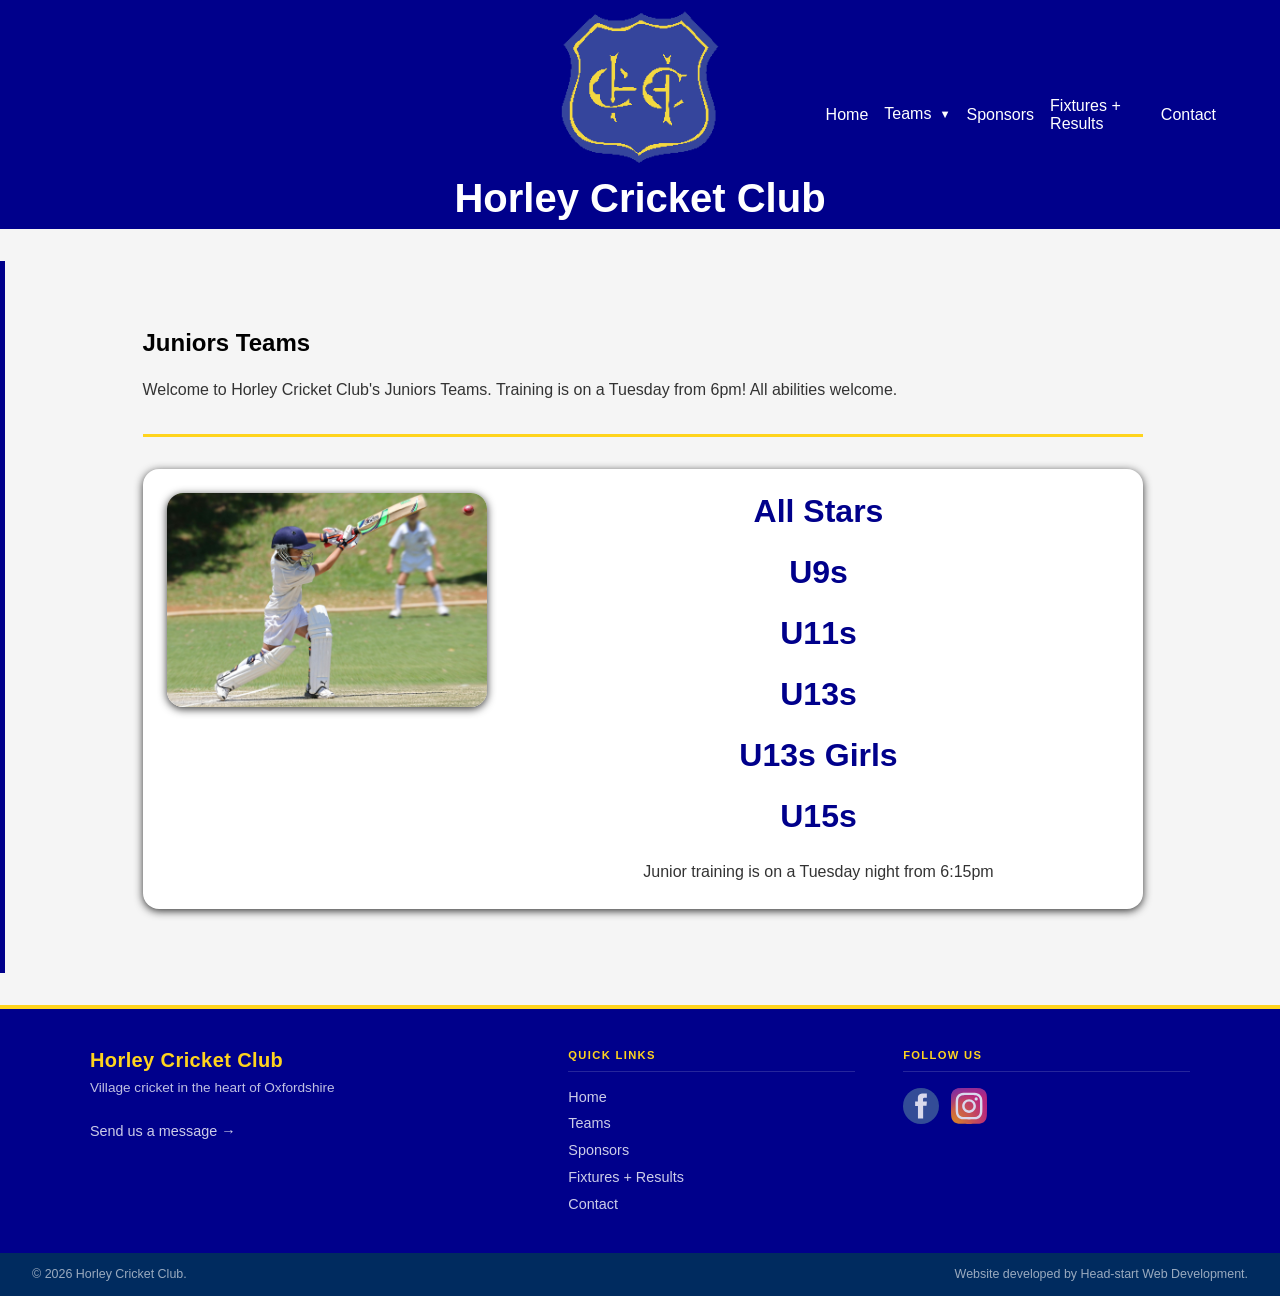
<file: juniors.html>
<!DOCTYPE html>
<html lang="en">
<head>
    <meta charset="UTF-8">
    <meta name="viewport" content="width=device-width, initial-scale=1.0">
    <title>Junior Teams | Horley Cricket Club</title>
    <meta name="description" content="Horley Cricket Club junior cricket teams and youth development programs. Coaching and matches for young cricketers in Oxfordshire.">
    <link rel="canonical" href="https://www.horleycc.co.uk/juniors.html">
    
    <!-- Open Graph Tags -->
    <meta property="og:title" content="Junior Teams | Horley Cricket Club">
    <meta property="og:description" content="Horley Cricket Club junior cricket teams and youth development programs.">
    <meta property="og:image" content="https://www.horleycc.co.uk/logo/horleyoxon.png">
    <meta property="og:url" content="https://www.horleycc.co.uk/juniors.html">
    <meta property="og:type" content="website">
    
    <!-- Twitter Card Tags -->
    <meta name="twitter:card" content="summary">
    <meta name="twitter:title" content="Junior Teams | Horley Cricket Club">
    <meta name="twitter:description" content="Horley Cricket Club junior cricket teams and youth development programs in Oxfordshire.">
    
    <link rel="stylesheet" href="styles.css" type="text/css">

    <!-- Structured Data -->
    <script type="application/ld+json">
    {
      "@context": "https://schema.org",
      "@type": "WebPage",
      "name": "Junior Teams | Horley Cricket Club",
      "url": "https://www.horleycc.co.uk/juniors.html",
      "isPartOf": {
        "@type": "WebSite",
        "name": "Horley Cricket Club",
        "url": "https://www.horleycc.co.uk"
      }
    }
    </script>
</head>
<body>
    <a href="#main-content" class="skip-link">Skip to main content</a>
    <header>
    <nav class="navbar" aria-label="Main navigation">
        <a class="navbar-brand" href="./index.html">
            <img class="logo" src="logo/horleyoxon.png" alt="Horley Cricket Club Logo" width="180" height="180">
            <span class="brand-text">Horley Cricket Club</span>
        </a>
        <ul class="navbar-nav">
            <li class="nav-item"><a class="nav-link" href="./index.html">Home</a></li>
            <li class="nav-item dropdown">
                <a class="nav-link dropdown-toggle" href="./teams.html">Teams <span class="arrow">▼</span></a>
                <ul class="dropdown-menu">
                    <li><a class="dropdown-link" href="./mensteams.html">Mens</a></li>
                    <li><a class="dropdown-link active" href="./juniors.html">Juniors</a></li>
                </ul>
            </li>
            <li class="nav-item"><a class="nav-link" href="./sponsors.html">Sponsors</a></li>
            <li class="nav-item"><a class="nav-link" href="./fixtures.html">Fixtures + Results</a></li>
            <li class="nav-item"><a class="nav-link" href="./contact.html">Contact</a></li>
        </ul>
    </nav>
    </header>

    <main id="main-content">
    <!-- JUNIORS TEAMS PAGE -->
    <section class="team-section">
        <div class="team-container">
            <h1>Juniors Teams</h1>
            <p>Welcome to Horley Cricket Club's Juniors Teams. Training is on a Tuesday from 6pm! All abilities welcome.</p>
            <hr>
            <div class="team-card">
                <div class="team-card-flex">
                    <img src="images/juniors.jpg" alt="Junior playing cricket" class="junior-image" loading="lazy" width="720" height="405">
                        <div class="team-list">
                            <h2>All Stars</h2>
                            <h2>U9s</h2>
                            <h2>U11s</h2>
                            <h2>U13s</h2>
                            <h2>U13s Girls</h2>
                            <h2>U15s</h2>
                            <p>Junior training is on a Tuesday night from 6:15pm</p>
                        </div>
                </div>
            </div>
        </div>
    </section>
    </main>

    <script src="myscripts.js" defer></script>
    <footer>
        <div class="footer-main">
            <div class="footer-brand">
                <p class="footer-club-name">Horley Cricket Club</p>
                <p class="footer-tagline">Village cricket in the heart of Oxfordshire</p>
                <p class="footer-brand-contact"><a href="./contact.html">Send us a message &rarr;</a></p>
            </div>
            <div class="footer-links">
                <h3 class="footer-heading">Quick Links</h3>
                <ul>
                    <li><a href="./index.html">Home</a></li>
                    <li><a href="./teams.html">Teams</a></li>
                    <li><a href="./sponsors.html">Sponsors</a></li>
                    <li><a href="./fixtures.html">Fixtures + Results</a></li>
                    <li><a href="./contact.html">Contact</a></li>
                </ul>
            </div>
            <div class="footer-social">
                <h3 class="footer-heading">Follow Us</h3>
                <div class="footer-social-icons">
                    <a href="https://www.facebook.com/Horleycc" target="_blank" rel="noopener noreferrer" title="Follow us on Facebook" aria-label="Follow Horley Cricket Club on Facebook"><svg viewBox="126.445 2.281 589 589" xmlns="http://www.w3.org/2000/svg" fill="#000000" aria-hidden="true"><g id="SVGRepo_bgCarrier" stroke-width="0"></g><g id="SVGRepo_tracerCarrier" stroke-linecap="round" stroke-linejoin="round"></g><g id="SVGRepo_iconCarrier"><circle cx="420.945" cy="296.781" r="294.5" fill="#3c5a9a"></circle><path d="M516.704 92.677h-65.239c-38.715 0-81.777 16.283-81.777 72.402.189 19.554 0 38.281 0 59.357H324.9v71.271h46.174v205.177h84.847V294.353h56.002l5.067-70.117h-62.531s.14-31.191 0-40.249c0-22.177 23.076-20.907 24.464-20.907 10.981 0 32.332.032 37.813 0V92.677h-.032z" fill="#ffffff"></path></g></svg></a>
                    <a href="https://www.instagram.com/horleycc?igsh=dzdhcXc5eGlhYXR5" target="_blank" rel="noopener noreferrer" title="Follow us on Instagram" aria-label="Follow Horley Cricket Club on Instagram"><svg viewBox="0 0 3364.7 3364.7" xmlns="http://www.w3.org/2000/svg" fill="#000000" aria-hidden="true"><defs><radialGradient id="ig-footer-0" cx="217.76" cy="3290.99" r="4271.92" gradientUnits="userSpaceOnUse"><stop offset=".09" stop-color="#fa8f21"></stop><stop offset=".78" stop-color="#d82d7e"></stop></radialGradient><radialGradient id="ig-footer-1" cx="2330.61" cy="3182.95" r="3759.33" gradientUnits="userSpaceOnUse"><stop offset=".64" stop-color="#8c3aaa" stop-opacity="0"></stop><stop offset="1" stop-color="#8c3aaa"></stop></radialGradient></defs><path d="M853.2,3352.8c-200.1-9.1-308.8-42.4-381.1-70.6-95.8-37.3-164.1-81.7-236-153.5S119.7,2988.6,82.6,2892.8c-28.2-72.3-61.5-181-70.6-381.1C2,2295.4,0,2230.5,0,1682.5s2.2-612.8,11.9-829.3C21,653.1,54.5,544.6,82.5,472.1,119.8,376.3,164.3,308,236,236c71.8-71.8,140.1-116.4,236-153.5C544.3,54.3,653,21,853.1,11.9,1069.5,2,1134.5,0,1682.3,0c548,0,612.8,2.2,829.3,11.9,200.1,9.1,308.6,42.6,381.1,70.6,95.8,37.1,164.1,81.7,236,153.5s116.2,140.2,153.5,236c28.2,72.3,61.5,181,70.6,381.1,9.9,216.5,11.9,281.3,11.9,829.3,0,547.8-2,612.8-11.9,829.3-9.1,200.1-42.6,308.8-70.6,381.1-37.3,95.8-81.7,164.1-153.5,235.9s-140.2,116.2-236,153.5c-72.3,28.2-181,61.5-381.1,70.6-216.3,9.9-281.3,11.9-829.3,11.9-547.8,0-612.8-1.9-829.1-11.9" fill="url(#ig-footer-0)"></path><path d="M853.2,3352.8c-200.1-9.1-308.8-42.4-381.1-70.6-95.8-37.3-164.1-81.7-236-153.5S119.7,2988.6,82.6,2892.8c-28.2-72.3-61.5-181-70.6-381.1C2,2295.4,0,2230.5,0,1682.5s2.2-612.8,11.9-829.3C21,653.1,54.5,544.6,82.5,472.1,119.8,376.3,164.3,308,236,236c71.8-71.8,140.1-116.4,236-153.5C544.3,54.3,653,21,853.1,11.9,1069.5,2,1134.5,0,1682.3,0c548,0,612.8,2.2,829.3,11.9,200.1,9.1,308.6,42.6,381.1,70.6,95.8,37.1,164.1,81.7,236,153.5s116.2,140.2,153.5,236c28.2,72.3,61.5,181,70.6,381.1,9.9,216.5,11.9,281.3,11.9,829.3,0,547.8-2,612.8-11.9,829.3-9.1,200.1-42.6,308.8-70.6,381.1-37.3,95.8-81.7,164.1-153.5,235.9s-140.2,116.2-236,153.5c-72.3,28.2-181,61.5-381.1,70.6-216.3,9.9-281.3,11.9-829.3,11.9-547.8,0-612.8-1.9-829.1-11.9" fill="url(#ig-footer-1)"></path><path d="M1269.25,1689.52c0-230.11,186.49-416.7,416.6-416.7s416.7,186.59,416.7,416.7-186.59,416.7-416.7,416.7-416.6-186.59-416.6-416.7m-225.26,0c0,354.5,287.36,641.86,641.86,641.86s641.86-287.36,641.86-641.86-287.36-641.86-641.86-641.86S1044,1335,1044,1689.52m1159.13-667.31a150,150,0,1,0,150.06-149.94h-0.06a150.07,150.07,0,0,0-150,149.94M1180.85,2707c-121.87-5.55-188.11-25.85-232.13-43-58.36-22.72-100-49.78-143.78-93.5s-70.88-85.32-93.5-143.68c-17.16-44-37.46-110.26-43-232.13-6.06-131.76-7.27-171.34-7.27-505.15s1.31-373.28,7.27-505.15c5.55-121.87,26-188,43-232.13,22.72-58.36,49.78-100,93.5-143.78s85.32-70.88,143.78-93.5c44-17.16,110.26-37.46,232.13-43,131.76-6.06,171.34-7.27,505-7.27S2059.13,666,2191,672c121.87,5.55,188,26,232.13,43,58.36,22.62,100,49.78,143.78,93.5s70.78,85.42,93.5,143.78c17.16,44,37.46,110.26,43,232.13,6.06,131.87,7.27,171.34,7.27,505.15s-1.21,373.28-7.27,505.15c-5.55,121.87-25.95,188.11-43,232.13-22.72,58.36-49.78,100-93.5,143.68s-85.42,70.78-143.78,93.5c-44,17.16-110.26,37.46-232.13,43-131.76,6.06-171.34,7.27-505.15,7.27s-373.28-1.21-505-7.27M1170.5,447.09c-133.07,6.06-224,27.16-303.41,58.06-82.19,31.91-151.86,74.72-221.43,144.18S533.39,788.47,501.48,870.76c-30.9,79.46-52,170.34-58.06,303.41-6.16,133.28-7.57,175.89-7.57,515.35s1.41,382.07,7.57,515.35c6.06,133.08,27.16,223.95,58.06,303.41,31.91,82.19,74.62,152,144.18,221.43s139.14,112.18,221.43,144.18c79.56,30.9,170.34,52,303.41,58.06,133.35,6.06,175.89,7.57,515.35,7.57s382.07-1.41,515.35-7.57c133.08-6.06,223.95-27.16,303.41-58.06,82.19-32,151.86-74.72,221.43-144.18s112.18-139.24,144.18-221.43c30.9-79.46,52.1-170.34,58.06-303.41,6.06-133.38,7.47-175.89,7.47-515.35s-1.41-382.07-7.47-515.35c-6.06-133.08-27.16-224-58.06-303.41-32-82.19-74.72-151.86-144.18-221.43S2586.8,537.06,2504.71,505.15c-79.56-30.9-170.44-52.1-303.41-58.06C2068,441,2025.41,439.52,1686,439.52s-382.1,1.41-515.45,7.57" fill="#ffffff"></path></svg></a>
                </div>
            </div>
        </div>
        <div class="footer-bottom">
            <span id="copyright">&copy; Horley Cricket Club.</span>
            <span id="developer-credit">Website developed by Head-start Web Development.</span>
        </div>
    </footer>
</body>
</html>
</file>
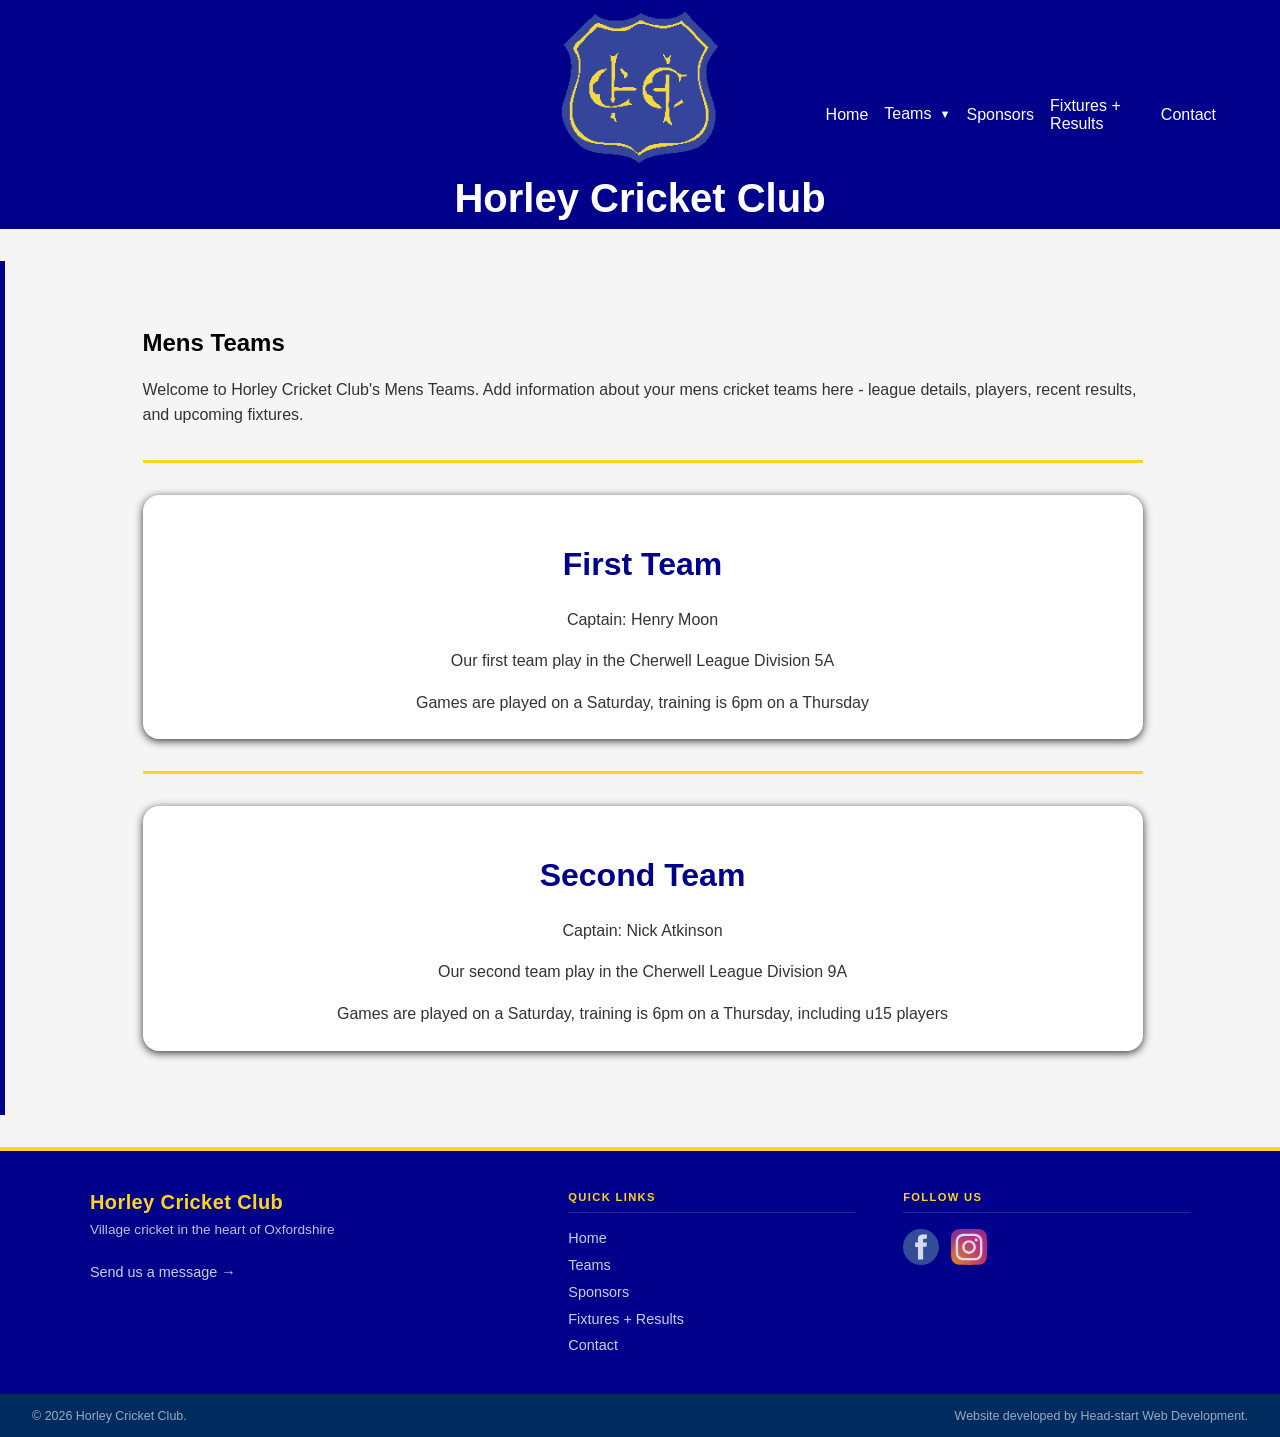
<file: mensteams.html>
<!DOCTYPE html>
<html lang="en">
<head>
    <meta charset="UTF-8">
    <meta name="viewport" content="width=device-width, initial-scale=1.0">
    <title>Mens Teams | Horley Cricket Club</title>
    <meta name="description" content="Horley Cricket Club mens senior cricket teams competing in Oxfordshire leagues. Join our first and second team squads.">
    <link rel="canonical" href="https://www.horleycc.co.uk/mensteams.html">
    
    <!-- Open Graph Tags -->
    <meta property="og:title" content="Mens Teams | Horley Cricket Club">
    <meta property="og:description" content="Horley Cricket Club mens senior cricket teams competing in Oxfordshire leagues.">
    <meta property="og:image" content="https://www.horleycc.co.uk/logo/horleyoxon.png">
    <meta property="og:url" content="https://www.horleycc.co.uk/mensteams.html">
    <meta property="og:type" content="website">
    
    <!-- Twitter Card Tags -->
    <meta name="twitter:card" content="summary">
    <meta name="twitter:title" content="Mens Teams | Horley Cricket Club">
    <meta name="twitter:description" content="Horley Cricket Club mens senior cricket teams competing in Oxfordshire leagues.">
    
    <link rel="stylesheet" href="styles.css" type="text/css">

    <!-- Structured Data -->
    <script type="application/ld+json">
    {
      "@context": "https://schema.org",
      "@type": "WebPage",
      "name": "Mens Teams | Horley Cricket Club",
      "url": "https://www.horleycc.co.uk/mensteams.html",
      "isPartOf": {
        "@type": "WebSite",
        "name": "Horley Cricket Club",
        "url": "https://www.horleycc.co.uk"
      }
    }
    </script>
</head>
<body>
    <a href="#main-content" class="skip-link">Skip to main content</a>
    <header>
    <nav class="navbar" aria-label="Main navigation">
        <a class="navbar-brand" href="./index.html">
            <img class="logo" src="logo/horleyoxon.png" alt="Horley Cricket Club Logo" width="180" height="180">
            <span class="brand-text">Horley Cricket Club</span>
        </a>
        <ul class="navbar-nav">
            <li class="nav-item"><a class="nav-link" href="./index.html">Home</a></li>
            <li class="nav-item dropdown">
                <a class="nav-link dropdown-toggle" href="./teams.html">Teams <span class="arrow">▼</span></a>
                <ul class="dropdown-menu">
                    <li><a class="dropdown-link active" href="./mensteams.html">Mens</a></li>
                    <li><a class="dropdown-link" href="./juniors.html">Juniors</a></li>
                </ul>
            </li>
            <li class="nav-item"><a class="nav-link" href="./sponsors.html">Sponsors</a></li>
            <li class="nav-item"><a class="nav-link" href="./fixtures.html">Fixtures + Results</a></li>
            <li class="nav-item"><a class="nav-link" href="./contact.html">Contact</a></li>
        </ul>
    </nav>
    </header>

    <main id="main-content">
    <!-- MENS TEAMS PAGE -->
    <section class="team-section">
        <div class="team-container">
            <h1>Mens Teams</h1>
            <p>Welcome to Horley Cricket Club's Mens Teams. Add information about your mens cricket teams here - league details, players, recent results, and upcoming fixtures.</p>
            <hr>
            <div class="team-card">
                <h2>First Team</h2>
                <p>Captain: Henry Moon</p>
                <p>Our first team play in the Cherwell League Division 5A</p>
                <p> Games are played on a Saturday, training is 6pm on a Thursday</p>
            </div>
            <hr>
            <div class="team-card">
                <h2>Second Team</h2>
                <p>Captain: Nick Atkinson</p>
                <p>Our second team play in the Cherwell League Division 9A</p>
                <p> Games are played on a Saturday, training is 6pm on a Thursday, including u15 players</p>
            </div>
        </div>
    </section>
    </main>

    <script src="myscripts.js" defer></script>
    <footer>
        <div class="footer-main">
            <div class="footer-brand">
                <p class="footer-club-name">Horley Cricket Club</p>
                <p class="footer-tagline">Village cricket in the heart of Oxfordshire</p>
                <p class="footer-brand-contact"><a href="./contact.html">Send us a message &rarr;</a></p>
            </div>
            <div class="footer-links">
                <h3 class="footer-heading">Quick Links</h3>
                <ul>
                    <li><a href="./index.html">Home</a></li>
                    <li><a href="./teams.html">Teams</a></li>
                    <li><a href="./sponsors.html">Sponsors</a></li>
                    <li><a href="./fixtures.html">Fixtures + Results</a></li>
                    <li><a href="./contact.html">Contact</a></li>
                </ul>
            </div>
            <div class="footer-social">
                <h3 class="footer-heading">Follow Us</h3>
                <div class="footer-social-icons">
                    <a href="https://www.facebook.com/Horleycc" target="_blank" rel="noopener noreferrer" title="Follow us on Facebook" aria-label="Follow Horley Cricket Club on Facebook"><svg viewBox="126.445 2.281 589 589" xmlns="http://www.w3.org/2000/svg" fill="#000000" aria-hidden="true"><g id="SVGRepo_bgCarrier" stroke-width="0"></g><g id="SVGRepo_tracerCarrier" stroke-linecap="round" stroke-linejoin="round"></g><g id="SVGRepo_iconCarrier"><circle cx="420.945" cy="296.781" r="294.5" fill="#3c5a9a"></circle><path d="M516.704 92.677h-65.239c-38.715 0-81.777 16.283-81.777 72.402.189 19.554 0 38.281 0 59.357H324.9v71.271h46.174v205.177h84.847V294.353h56.002l5.067-70.117h-62.531s.14-31.191 0-40.249c0-22.177 23.076-20.907 24.464-20.907 10.981 0 32.332.032 37.813 0V92.677h-.032z" fill="#ffffff"></path></g></svg></a>
                    <a href="https://www.instagram.com/horleycc?igsh=dzdhcXc5eGlhYXR5" target="_blank" rel="noopener noreferrer" title="Follow us on Instagram" aria-label="Follow Horley Cricket Club on Instagram"><svg viewBox="0 0 3364.7 3364.7" xmlns="http://www.w3.org/2000/svg" fill="#000000" aria-hidden="true"><defs><radialGradient id="ig-footer-0" cx="217.76" cy="3290.99" r="4271.92" gradientUnits="userSpaceOnUse"><stop offset=".09" stop-color="#fa8f21"></stop><stop offset=".78" stop-color="#d82d7e"></stop></radialGradient><radialGradient id="ig-footer-1" cx="2330.61" cy="3182.95" r="3759.33" gradientUnits="userSpaceOnUse"><stop offset=".64" stop-color="#8c3aaa" stop-opacity="0"></stop><stop offset="1" stop-color="#8c3aaa"></stop></radialGradient></defs><path d="M853.2,3352.8c-200.1-9.1-308.8-42.4-381.1-70.6-95.8-37.3-164.1-81.7-236-153.5S119.7,2988.6,82.6,2892.8c-28.2-72.3-61.5-181-70.6-381.1C2,2295.4,0,2230.5,0,1682.5s2.2-612.8,11.9-829.3C21,653.1,54.5,544.6,82.5,472.1,119.8,376.3,164.3,308,236,236c71.8-71.8,140.1-116.4,236-153.5C544.3,54.3,653,21,853.1,11.9,1069.5,2,1134.5,0,1682.3,0c548,0,612.8,2.2,829.3,11.9,200.1,9.1,308.6,42.6,381.1,70.6,95.8,37.1,164.1,81.7,236,153.5s116.2,140.2,153.5,236c28.2,72.3,61.5,181,70.6,381.1,9.9,216.5,11.9,281.3,11.9,829.3,0,547.8-2,612.8-11.9,829.3-9.1,200.1-42.6,308.8-70.6,381.1-37.3,95.8-81.7,164.1-153.5,235.9s-140.2,116.2-236,153.5c-72.3,28.2-181,61.5-381.1,70.6-216.3,9.9-281.3,11.9-829.3,11.9-547.8,0-612.8-1.9-829.1-11.9" fill="url(#ig-footer-0)"></path><path d="M853.2,3352.8c-200.1-9.1-308.8-42.4-381.1-70.6-95.8-37.3-164.1-81.7-236-153.5S119.7,2988.6,82.6,2892.8c-28.2-72.3-61.5-181-70.6-381.1C2,2295.4,0,2230.5,0,1682.5s2.2-612.8,11.9-829.3C21,653.1,54.5,544.6,82.5,472.1,119.8,376.3,164.3,308,236,236c71.8-71.8,140.1-116.4,236-153.5C544.3,54.3,653,21,853.1,11.9,1069.5,2,1134.5,0,1682.3,0c548,0,612.8,2.2,829.3,11.9,200.1,9.1,308.6,42.6,381.1,70.6,95.8,37.1,164.1,81.7,236,153.5s116.2,140.2,153.5,236c28.2,72.3,61.5,181,70.6,381.1,9.9,216.5,11.9,281.3,11.9,829.3,0,547.8-2,612.8-11.9,829.3-9.1,200.1-42.6,308.8-70.6,381.1-37.3,95.8-81.7,164.1-153.5,235.9s-140.2,116.2-236,153.5c-72.3,28.2-181,61.5-381.1,70.6-216.3,9.9-281.3,11.9-829.3,11.9-547.8,0-612.8-1.9-829.1-11.9" fill="url(#ig-footer-1)"></path><path d="M1269.25,1689.52c0-230.11,186.49-416.7,416.6-416.7s416.7,186.59,416.7,416.7-186.59,416.7-416.7,416.7-416.6-186.59-416.6-416.7m-225.26,0c0,354.5,287.36,641.86,641.86,641.86s641.86-287.36,641.86-641.86-287.36-641.86-641.86-641.86S1044,1335,1044,1689.52m1159.13-667.31a150,150,0,1,0,150.06-149.94h-0.06a150.07,150.07,0,0,0-150,149.94M1180.85,2707c-121.87-5.55-188.11-25.85-232.13-43-58.36-22.72-100-49.78-143.78-93.5s-70.88-85.32-93.5-143.68c-17.16-44-37.46-110.26-43-232.13-6.06-131.76-7.27-171.34-7.27-505.15s1.31-373.28,7.27-505.15c5.55-121.87,26-188,43-232.13,22.72-58.36,49.78-100,93.5-143.78s85.32-70.88,143.78-93.5c44-17.16,110.26-37.46,232.13-43,131.76-6.06,171.34-7.27,505-7.27S2059.13,666,2191,672c121.87,5.55,188,26,232.13,43,58.36,22.62,100,49.78,143.78,93.5s70.78,85.42,93.5,143.78c17.16,44,37.46,110.26,43,232.13,6.06,131.87,7.27,171.34,7.27,505.15s-1.21,373.28-7.27,505.15c-5.55,121.87-25.95,188.11-43,232.13-22.72,58.36-49.78,100-93.5,143.68s-85.42,70.78-143.78,93.5c-44,17.16-110.26,37.46-232.13,43-131.76,6.06-171.34,7.27-505.15,7.27s-373.28-1.21-505-7.27M1170.5,447.09c-133.07,6.06-224,27.16-303.41,58.06-82.19,31.91-151.86,74.72-221.43,144.18S533.39,788.47,501.48,870.76c-30.9,79.46-52,170.34-58.06,303.41-6.16,133.28-7.57,175.89-7.57,515.35s1.41,382.07,7.57,515.35c6.06,133.08,27.16,223.95,58.06,303.41,31.91,82.19,74.62,152,144.18,221.43s139.14,112.18,221.43,144.18c79.56,30.9,170.34,52,303.41,58.06,133.35,6.06,175.89,7.57,515.35,7.57s382.07-1.41,515.35-7.57c133.08-6.06,223.95-27.16,303.41-58.06,82.19-32,151.86-74.72,221.43-144.18s112.18-139.24,144.18-221.43c30.9-79.46,52.1-170.34,58.06-303.41,6.06-133.38,7.47-175.89,7.47-515.35s-1.41-382.07-7.47-515.35c-6.06-133.08-27.16-224-58.06-303.41-32-82.19-74.72-151.86-144.18-221.43S2586.8,537.06,2504.71,505.15c-79.56-30.9-170.44-52.1-303.41-58.06C2068,441,2025.41,439.52,1686,439.52s-382.1,1.41-515.45,7.57" fill="#ffffff"></path></svg></a>
                </div>
            </div>
        </div>
        <div class="footer-bottom">
            <span id="copyright">&copy; Horley Cricket Club.</span>
            <span id="developer-credit">Website developed by Head-start Web Development.</span>
        </div>
    </footer>
</body>
</html>
</file>
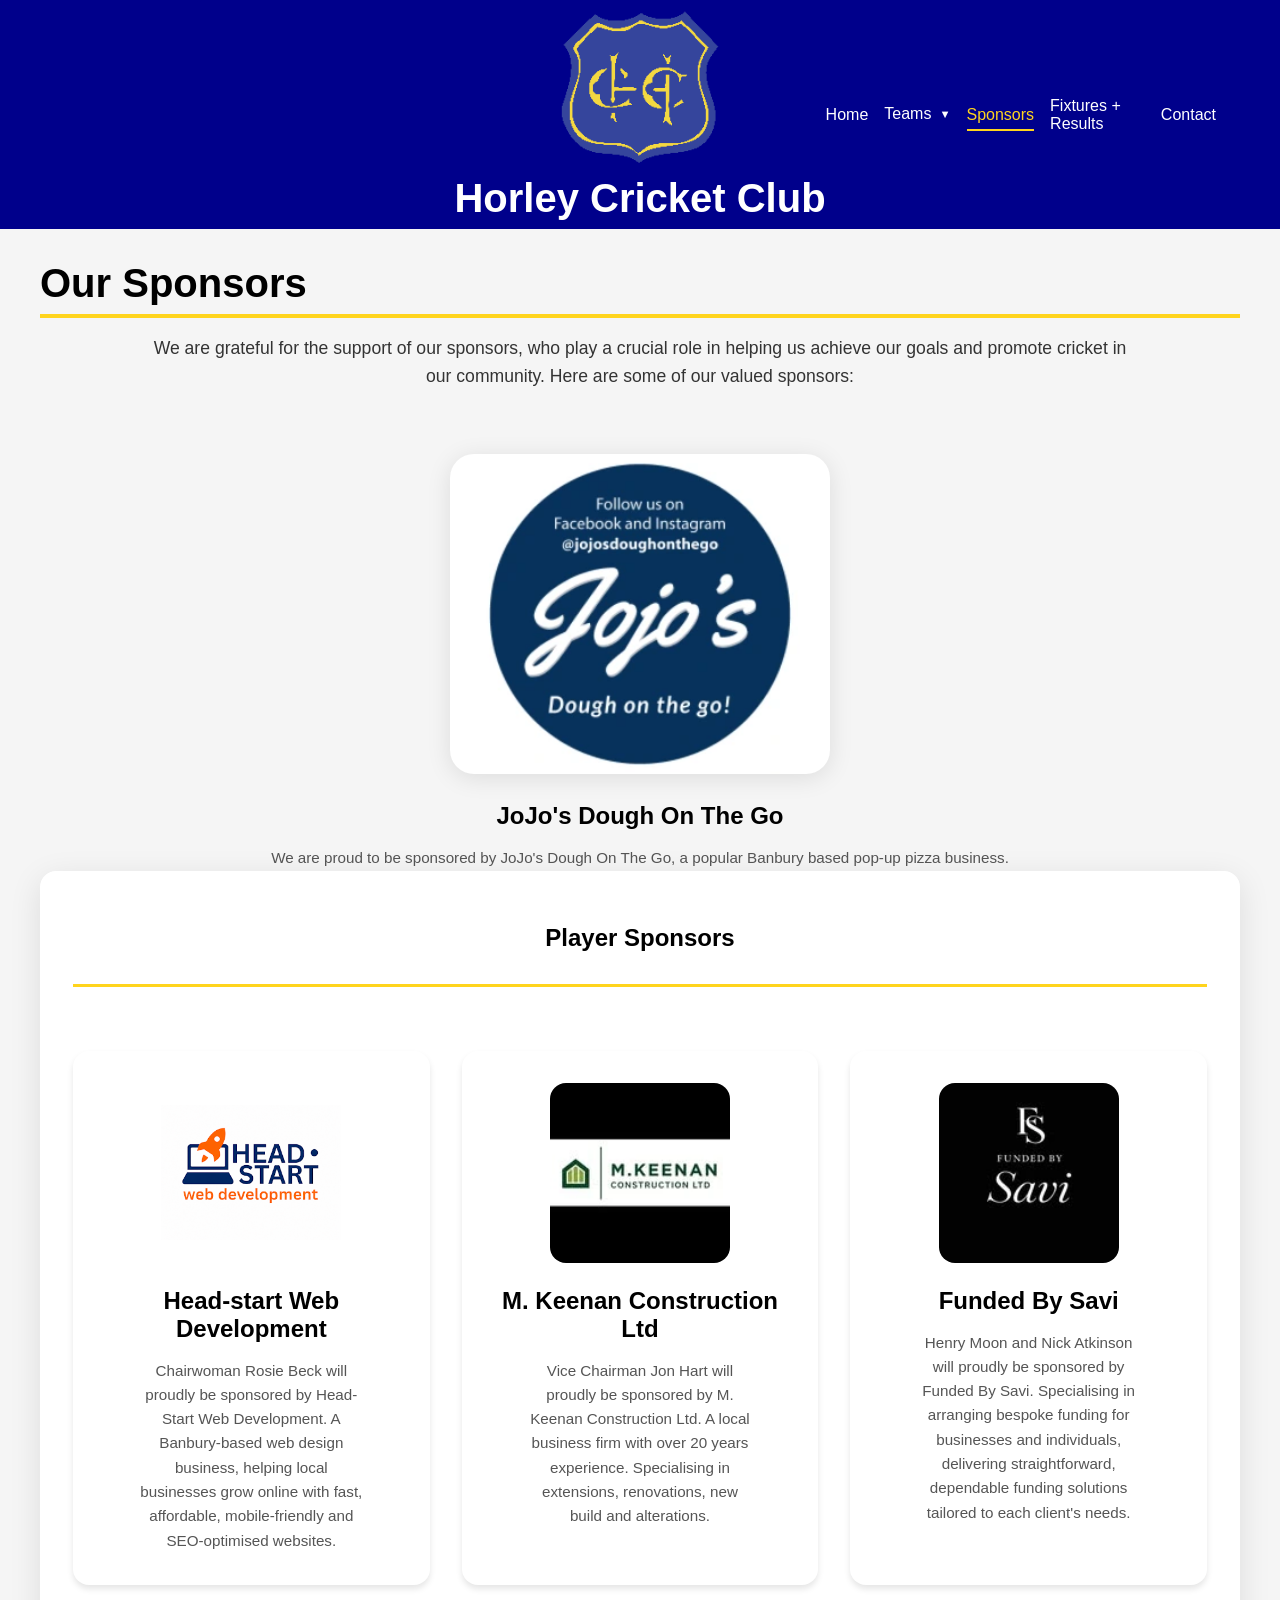
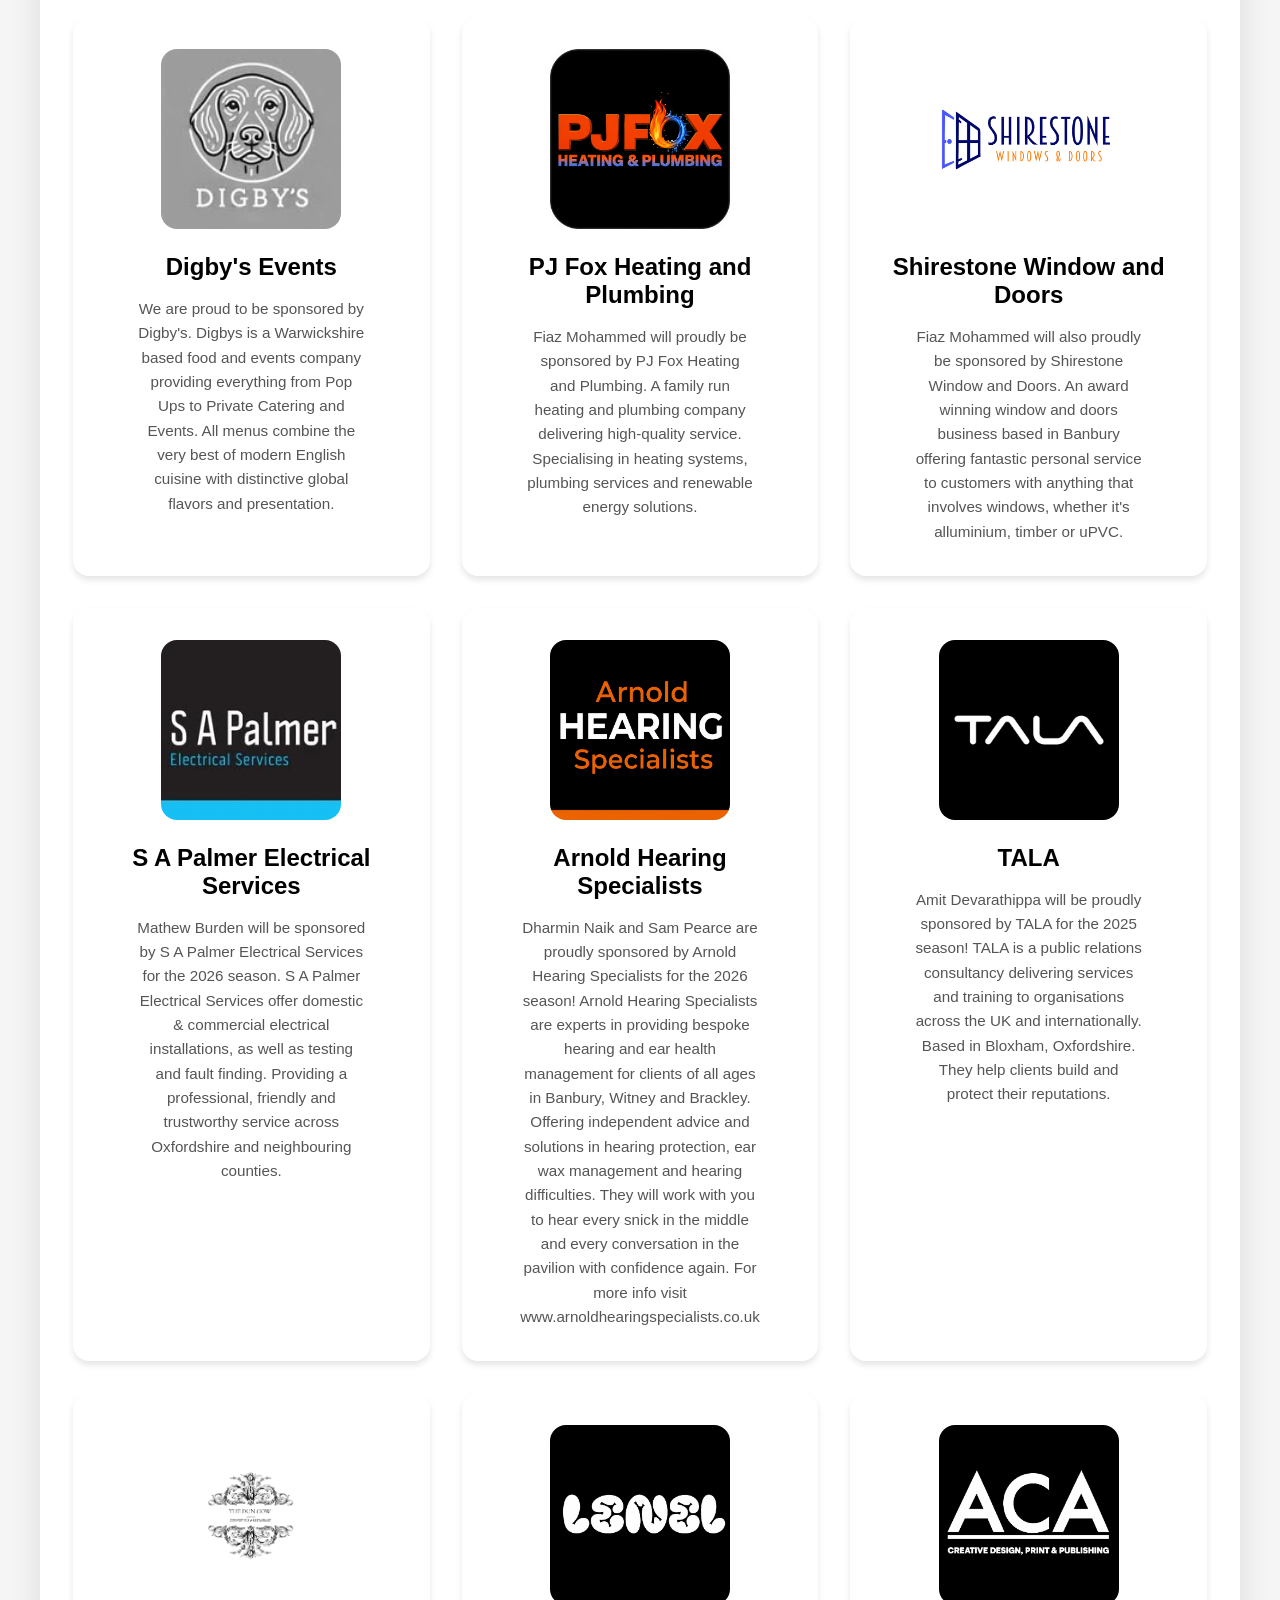
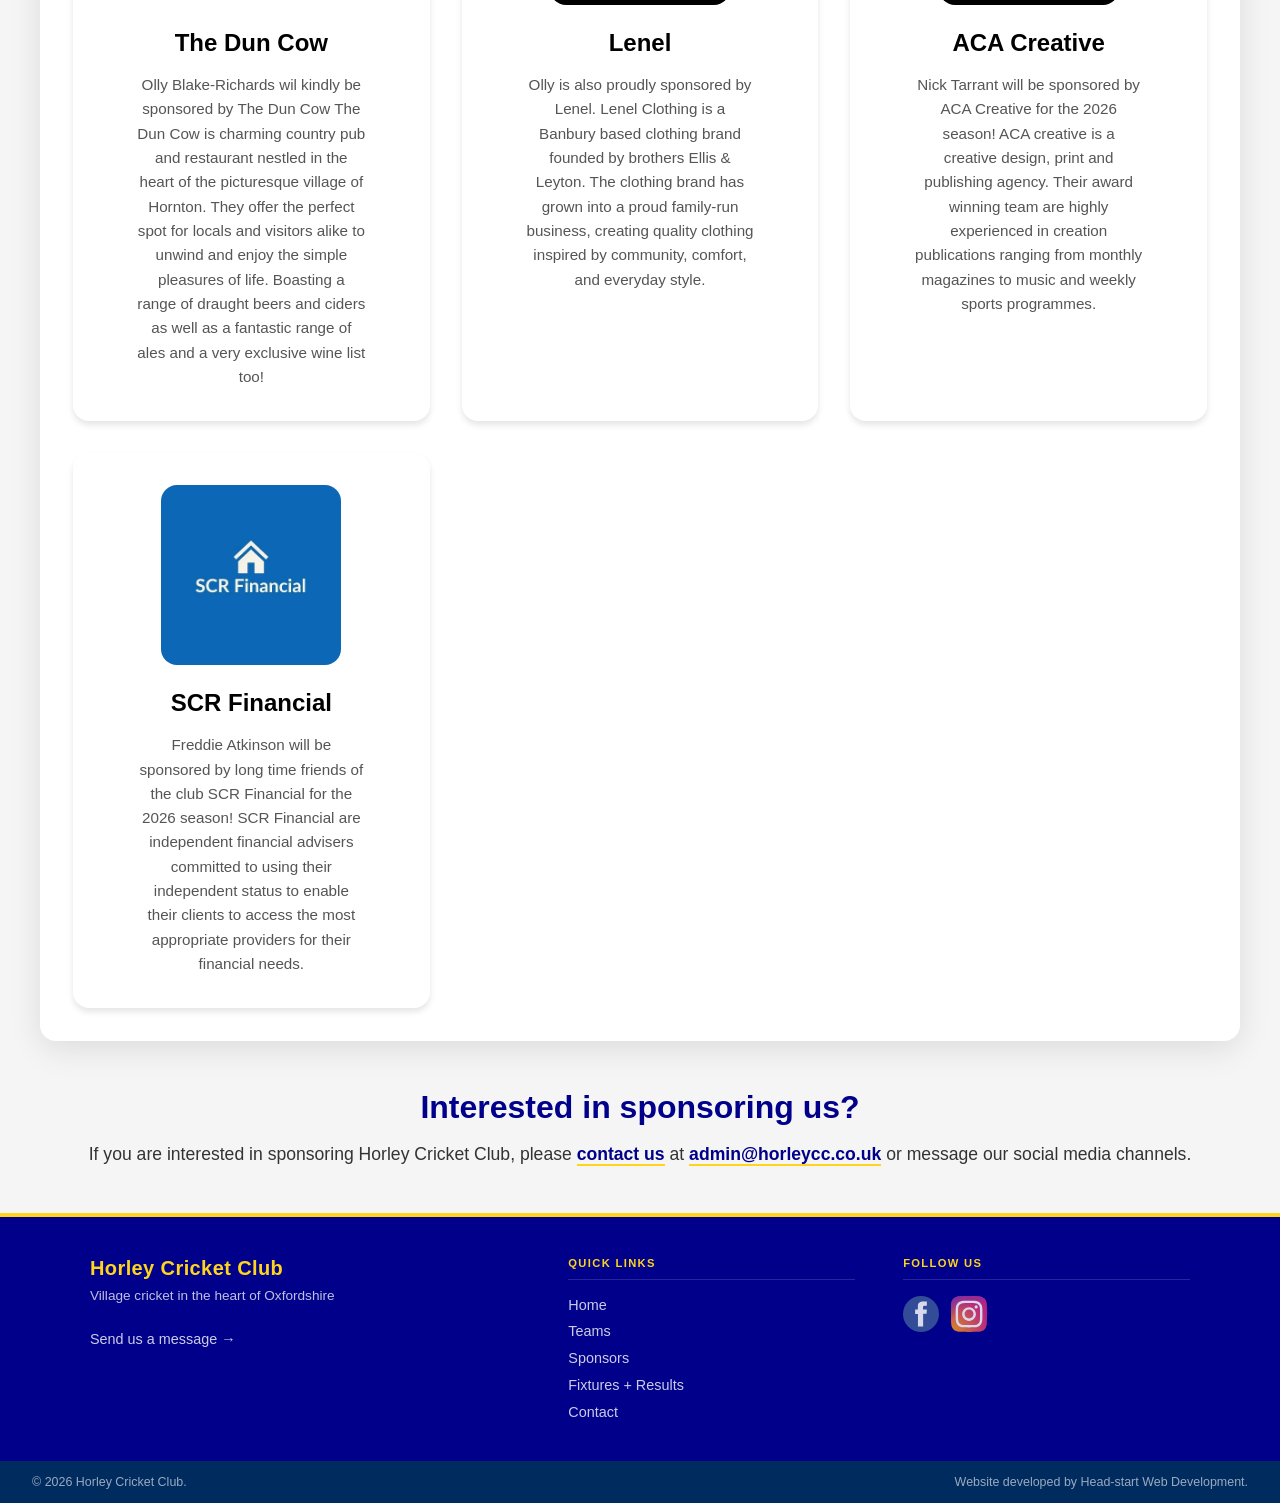
<file: sponsors.html>
<!DOCTYPE html>
<html lang="en">
<head>
    <meta charset="UTF-8">
    <meta name="viewport" content="width=device-width, initial-scale=1.0">
    <title>Our Sponsors | Horley Cricket Club</title>
    <meta name="description" content="Meet our valued sponsors who support Horley Cricket Club. Interested in sponsorship opportunities? Contact us at admin@horleycc.co.uk.">
    <link rel="canonical" href="https://www.horleycc.co.uk/sponsors.html">
    
    <!-- Open Graph Tags -->
    <meta property="og:title" content="Our Sponsors | Horley Cricket Club">
    <meta property="og:description" content="Meet our valued sponsors who support Horley Cricket Club and local cricket in Oxfordshire.">
    <meta property="og:image" content="https://www.horleycc.co.uk/logo/horleyoxon.png">
    <meta property="og:url" content="https://www.horleycc.co.uk/sponsors.html">
    <meta property="og:type" content="website">
    
    <!-- Twitter Card Tags -->
    <meta name="twitter:card" content="summary">
    <meta name="twitter:title" content="Our Sponsors | Horley Cricket Club">
    <meta name="twitter:description" content="Meet our valued sponsors who support Horley Cricket Club.">
    
    <link rel="stylesheet" href="styles.css" type="text/css">
</head>
<body>
    <a href="#main-content" class="skip-link">Skip to main content</a>
    <header>
    <nav class="navbar" aria-label="Main navigation">
        <a class="navbar-brand" href="./index.html">
            <img class="logo" src="logo/horleyoxon.png" alt="Horley Cricket Club Logo" width="180" height="180">
            <span class="brand-text">Horley Cricket Club</span>
        </a>
        <ul class="navbar-nav">
            <li class="nav-item"><a class="nav-link" href="./index.html">Home</a></li>
            <li class="nav-item dropdown">
                <a class="nav-link dropdown-toggle" href="./teams.html">Teams <span class="arrow">▼</span></a>
                <ul class="dropdown-menu">
                    <li><a class="dropdown-link" href="./mensteams.html">Mens</a></li>
                    <li><a class="dropdown-link" href="./juniors.html">Juniors</a></li>
                </ul>
            </li>
            <li class="nav-item"><a class="nav-link active" href="./sponsors.html">Sponsors</a></li>
            <li class="nav-item"><a class="nav-link" href="./fixtures.html">Fixtures + Results</a></li>
            <li class="nav-item"><a class="nav-link" href="./contact.html">Contact</a></li>
        </ul>
    </nav>
    </header>
    
    <main id="main-content">
    <h1 class="sponsors-page">Our Sponsors</h1>
    <p class="sponsors-intro">We are grateful for the support of our sponsors, who play a crucial role in helping us achieve our goals and promote cricket in our community. Here are some of our valued sponsors:</p>
    <div class="main-sponsor-block">
        <div class="main-sponsor-logo-wrap">
            <a href="https://www.instagram.com/jojosdoughonthego/" class="main-sponsor-link" target="_blank" rel="noopener noreferrer">
                <img src="./images/JoJos-cropped.webp" alt="JoJo's Dough On The Go logo" class="main-sponsor-logo" loading="lazy" width="380" height="380">
            </a>
        </div>
        <div class="main-sponsor-text">
            <h2 class="sponsor-name">JoJo's Dough On The Go</h2>
            <p class="sponsor-description">We are proud to be sponsored by JoJo's Dough On The Go, a popular Banbury based pop-up pizza business.</p>
        </div>
    </div>
    <div class="carousel-wrapper sponsors-grid-section">
        <h2 class="player-sponsors">Player Sponsors</h2>
        <hr>
        <ul class="sponsors-carousel">
            <li class="sponsor-card" id="sponsor-1">
                <a href="https://www.head-startwebdevelopment.co.uk" class="sponsor-link" target="_blank" rel="noopener noreferrer">
                    <img src="./images/head-start.png" alt="Sponsor logo" class="sponsor-logo" loading="lazy" width="180" height="180">
                    <h2 class="sponsor-name">Head-start Web Development</h2>
                    <p class="sponsor-description">Chairwoman Rosie Beck will proudly be sponsored by Head-Start Web Development. A Banbury-based web design business, helping local businesses grow online with fast, affordable, mobile-friendly and SEO-optimised websites.</p>
                </a>
            </li>
            <li class="sponsor-card" id="sponsor-2">
                <a href="https://www.instagram.com/m.keenan_construction_ltd/" class="sponsor-link" target="_blank" rel="noopener noreferrer">
                    <img src="./images/m-keenan.webp" alt="Sponsor logo" class="sponsor-logo" loading="lazy" width="180" height="180">
                    <h2 class="sponsor-name">M. Keenan Construction Ltd</h2>
                    <p class="sponsor-description">Vice Chairman Jon Hart will proudly be sponsored by M. Keenan Construction Ltd. A local business firm with over 20 years experience. Specialising in extensions, renovations, new build and alterations.</p>
                </a>
            </li>
            <li class="sponsor-card" id="sponsor-3">
                <a href="https://www.instagram.com/fundedbysavi/" class="sponsor-link" target="_blank" rel="noopener noreferrer">
                    <img src="./images/savi.webp" alt="Sponsor logo" class="sponsor-logo" loading="lazy" width="180" height="180">
                    <h2 class="sponsor-name">Funded By Savi</h2>
                    <p class="sponsor-description">Henry Moon and Nick Atkinson will proudly be sponsored by Funded By Savi. Specialising in arranging bespoke funding for businesses and individuals, delivering straightforward, dependable funding solutions tailored to each client's needs.</p>
                </a>
            </li>
            <li class="sponsor-card" id="sponsor-4">
                <a href="https://www.digbysevents.co.uk/" class="sponsor-link" target="_blank" rel="noopener noreferrer">
                    <img src="./images/digbys.webp" alt="Sponsor logo" class="sponsor-logo" loading="lazy" width="180" height="180">
                    <h2 class="sponsor-name">Digby's Events</h2>
                    <p class="sponsor-description">We are proud to be sponsored by Digby's. Digbys is a Warwickshire based food and events company providing everything from Pop Ups to Private Catering and Events. All menus combine the very best of modern English cuisine with distinctive global flavors and presentation.</p>
                </a>
            </li>
            <li class="sponsor-card" id="sponsor-5">
                <a href="https://www.pjfoxheatingandplumbing.co.uk/" class="sponsor-link" target="_blank" rel="noopener noreferrer">
                    <img src="./images/pj-fox.webp" alt="Sponsor logo" class="sponsor-logo" loading="lazy" width="180" height="180">
                    <h2 class="sponsor-name">PJ Fox Heating and Plumbing</h2>
                    <p class="sponsor-description">Fiaz Mohammed will proudly be sponsored by PJ Fox Heating and Plumbing. A family run heating and plumbing company delivering high-quality service. Specialising in heating systems, plumbing services and renewable energy solutions.</p>
                </a>
            </li>
            <li class="sponsor-card" id="sponsor-6">
                <a href="https://shirestonewindows.co.uk/" class="sponsor-link" target="_blank" rel="noopener noreferrer">
                    <img src="./images/shirestone.webp" alt="Sponsor logo" class="sponsor-logo" loading="lazy" width="180" height="180">
                    <h2 class="sponsor-name">Shirestone Window and Doors</h2>
                    <p class="sponsor-description">Fiaz Mohammed will also proudly be sponsored by Shirestone Window and Doors. An award winning window and doors business based in Banbury offering fantastic personal service to customers with anything that involves windows, whether it's alluminium, timber or uPVC.</p>
                </a>
            </li>
            <li class="sponsor-card" id="sponsor-7">
                <a href="https://www.facebook.com/SAPalmerElectrical/" class="sponsor-link" target="_blank" rel="noopener noreferrer">
                    <img src="./images/S A Palmer.webp" alt="Sponsor logo" class="sponsor-logo" loading="lazy" width="180" height="180">
                    <h2 class="sponsor-name">S A Palmer Electrical Services</h2>
                    <p class="sponsor-description">Mathew Burden will be sponsored by S A Palmer Electrical Services for the 2026 season. S A Palmer Electrical Services offer domestic & commercial electrical installations, as well as testing and fault finding. Providing a professional, friendly and trustworthy service across Oxfordshire and neighbouring counties.</p>
                </a>
            </li>
            <li class="sponsor-card" id="sponsor-8">
                <a href="https://arnoldhearingspecialists.com/" class="sponsor-link" target="_blank" rel="noopener noreferrer">
                    <img src="./images/arnold_hearing_specialists.webp" alt="Sponsor logo" class="sponsor-logo" loading="lazy" width="180" height="180">
                    <h2 class="sponsor-name">Arnold Hearing Specialists</h2>
                    <p class="sponsor-description">Dharmin Naik and Sam Pearce are proudly sponsored by Arnold Hearing Specialists for the 2026 season! Arnold Hearing Specialists are experts in providing bespoke hearing and ear health management for clients of all ages in Banbury, Witney and Brackley. Offering independent advice and solutions in hearing protection, ear wax management and hearing difficulties.
                    They will work with you to hear every snick in the middle and every conversation in the pavilion with confidence again. For more info visit www.arnoldhearingspecialists.co.uk</p>
                </a>
            </li>
            <li class="sponsor-card" id="sponsor-9">
                <a href="https://teamtala.com/" class="sponsor-link" target="_blank" rel="noopener noreferrer">
                    <img src="./images/tala.webp" alt="Sponsor logo" class="sponsor-logo" loading="lazy" width="180" height="180">
                    <h2 class="sponsor-name">TALA</h2>
                    <p class="sponsor-description">Amit Devarathippa will be proudly sponsored by TALA for the 2025 season! TALA is a public relations consultancy delivering services and training to organisations across the UK and internationally. Based in Bloxham, Oxfordshire. They help clients build and protect their reputations.</p>
                </a>
                </li>
                <li class="sponsor-card" id="sponsor-10">
                <a href="https://www.theduncowhornton.com/" class="sponsor-link" target="_blank" rel="noopener noreferrer">
                    <img src="./images/dun_cow.webp" alt="Sponsor logo" class="sponsor-logo" loading="lazy" width="180" height="180">
                    <h2 class="sponsor-name">The Dun Cow</h2>
                    <p class="sponsor-description">Olly Blake-Richards wil kindly be sponsored by The Dun Cow The Dun Cow is charming country pub and restaurant nestled in the heart of the picturesque village of Hornton. They offer the perfect spot for locals and visitors alike to unwind and enjoy the simple pleasures of life. Boasting a range of draught beers and ciders as well as a fantastic range of ales and a very exclusive wine list too!</p>
                </a>
                </li>
                <li class="sponsor-card" id="sponsor-11">
                <a href="https://lenel.co.uk/" class="sponsor-link" target="_blank" rel="noopener noreferrer">
                    <img src="./images/lenel.webp" alt="Sponsor logo" class="sponsor-logo" loading="lazy" width="180" height="180">
                    <h2 class="sponsor-name">Lenel</h2>
                    <p class="sponsor-description">Olly is also proudly sponsored by Lenel. Lenel Clothing is a Banbury based clothing brand founded by brothers Ellis & Leyton. The clothing brand has grown into a proud family-run business, creating quality clothing inspired by community, comfort, and everyday style.</p>
                </a>
                </li>
                <li class="sponsor-card" id="sponsor-12">
                <a href="https://www.aca-creative.co.uk/" class="sponsor-link" target="_blank" rel="noopener noreferrer">
                    <img src="./images/aca.webp" alt="Sponsor logo" class="sponsor-logo" loading="lazy" width="180" height="180">
                    <h2 class="sponsor-name">ACA Creative</h2>
                    <p class="sponsor-description">Nick Tarrant will be sponsored by ACA Creative for the 2026 season! ACA creative is a creative design, print and publishing agency. Their award winning team are highly experienced in creation publications ranging from monthly magazines to music and weekly sports programmes.</p>
                </a>
                </li>
                <li class="sponsor-card" id="sponsor-13">
                <a href="https://www.scrfinancial.co.uk/" class="sponsor-link" target="_blank" rel="noopener noreferrer">
                    <img src="./images/SCR financial.webp" alt="Sponsor logo" class="sponsor-logo" loading="lazy" width="180" height="180">
                    <h2 class="sponsor-name">SCR Financial</h2>
                    <p class="sponsor-description">Freddie Atkinson will be sponsored by long time friends of the club SCR Financial for the 2026 season! SCR Financial are independent financial advisers committed to using their independent status to enable their clients to access the most appropriate providers for their financial needs.</p>
                </a>
                </li>
        </ul>
    </div>
    <h2 class="future-sponsors">Interested in sponsoring us?</h2>
<p>If you are interested in sponsoring Horley Cricket Club, please <a href="./contact.html">contact us</a> at <a href="mailto:admin@horleycc.co.uk">admin@horleycc.co.uk</a> or message our social media channels.</p>
    </main>
    
    <script src="myscripts.js" defer></script>
    <footer>
        <div class="footer-main">
            <div class="footer-brand">
                <p class="footer-club-name">Horley Cricket Club</p>
                <p class="footer-tagline">Village cricket in the heart of Oxfordshire</p>
                <p class="footer-brand-contact"><a href="./contact.html">Send us a message &rarr;</a></p>
            </div>
            <div class="footer-links">
                <h3 class="footer-heading">Quick Links</h3>
                <ul>
                    <li><a href="./index.html">Home</a></li>
                    <li><a href="./teams.html">Teams</a></li>
                    <li><a href="./sponsors.html">Sponsors</a></li>
                    <li><a href="./fixtures.html">Fixtures + Results</a></li>
                    <li><a href="./contact.html">Contact</a></li>
                </ul>
            </div>
            <div class="footer-social">
                <h3 class="footer-heading">Follow Us</h3>
                <div class="footer-social-icons">
                    <a href="https://www.facebook.com/Horleycc" target="_blank" rel="noopener noreferrer" title="Follow us on Facebook" aria-label="Follow Horley Cricket Club on Facebook"><svg viewBox="126.445 2.281 589 589" xmlns="http://www.w3.org/2000/svg" fill="#000000" aria-hidden="true"><g id="SVGRepo_bgCarrier" stroke-width="0"></g><g id="SVGRepo_tracerCarrier" stroke-linecap="round" stroke-linejoin="round"></g><g id="SVGRepo_iconCarrier"><circle cx="420.945" cy="296.781" r="294.5" fill="#3c5a9a"></circle><path d="M516.704 92.677h-65.239c-38.715 0-81.777 16.283-81.777 72.402.189 19.554 0 38.281 0 59.357H324.9v71.271h46.174v205.177h84.847V294.353h56.002l5.067-70.117h-62.531s.14-31.191 0-40.249c0-22.177 23.076-20.907 24.464-20.907 10.981 0 32.332.032 37.813 0V92.677h-.032z" fill="#ffffff"></path></g></svg></a>
                    <a href="https://www.instagram.com/horleycc?igsh=dzdhcXc5eGlhYXR5" target="_blank" rel="noopener noreferrer" title="Follow us on Instagram" aria-label="Follow Horley Cricket Club on Instagram"><svg viewBox="0 0 3364.7 3364.7" xmlns="http://www.w3.org/2000/svg" fill="#000000" aria-hidden="true"><defs><radialGradient id="ig-footer-0" cx="217.76" cy="3290.99" r="4271.92" gradientUnits="userSpaceOnUse"><stop offset=".09" stop-color="#fa8f21"></stop><stop offset=".78" stop-color="#d82d7e"></stop></radialGradient><radialGradient id="ig-footer-1" cx="2330.61" cy="3182.95" r="3759.33" gradientUnits="userSpaceOnUse"><stop offset=".64" stop-color="#8c3aaa" stop-opacity="0"></stop><stop offset="1" stop-color="#8c3aaa"></stop></radialGradient></defs><path d="M853.2,3352.8c-200.1-9.1-308.8-42.4-381.1-70.6-95.8-37.3-164.1-81.7-236-153.5S119.7,2988.6,82.6,2892.8c-28.2-72.3-61.5-181-70.6-381.1C2,2295.4,0,2230.5,0,1682.5s2.2-612.8,11.9-829.3C21,653.1,54.5,544.6,82.5,472.1,119.8,376.3,164.3,308,236,236c71.8-71.8,140.1-116.4,236-153.5C544.3,54.3,653,21,853.1,11.9,1069.5,2,1134.5,0,1682.3,0c548,0,612.8,2.2,829.3,11.9,200.1,9.1,308.6,42.6,381.1,70.6,95.8,37.1,164.1,81.7,236,153.5s116.2,140.2,153.5,236c28.2,72.3,61.5,181,70.6,381.1,9.9,216.5,11.9,281.3,11.9,829.3,0,547.8-2,612.8-11.9,829.3-9.1,200.1-42.6,308.8-70.6,381.1-37.3,95.8-81.7,164.1-153.5,235.9s-140.2,116.2-236,153.5c-72.3,28.2-181,61.5-381.1,70.6-216.3,9.9-281.3,11.9-829.3,11.9-547.8,0-612.8-1.9-829.1-11.9" fill="url(#ig-footer-0)"></path><path d="M853.2,3352.8c-200.1-9.1-308.8-42.4-381.1-70.6-95.8-37.3-164.1-81.7-236-153.5S119.7,2988.6,82.6,2892.8c-28.2-72.3-61.5-181-70.6-381.1C2,2295.4,0,2230.5,0,1682.5s2.2-612.8,11.9-829.3C21,653.1,54.5,544.6,82.5,472.1,119.8,376.3,164.3,308,236,236c71.8-71.8,140.1-116.4,236-153.5C544.3,54.3,653,21,853.1,11.9,1069.5,2,1134.5,0,1682.3,0c548,0,612.8,2.2,829.3,11.9,200.1,9.1,308.6,42.6,381.1,70.6,95.8,37.1,164.1,81.7,236,153.5s116.2,140.2,153.5,236c28.2,72.3,61.5,181,70.6,381.1,9.9,216.5,11.9,281.3,11.9,829.3,0,547.8-2,612.8-11.9,829.3-9.1,200.1-42.6,308.8-70.6,381.1-37.3,95.8-81.7,164.1-153.5,235.9s-140.2,116.2-236,153.5c-72.3,28.2-181,61.5-381.1,70.6-216.3,9.9-281.3,11.9-829.3,11.9-547.8,0-612.8-1.9-829.1-11.9" fill="url(#ig-footer-1)"></path><path d="M1269.25,1689.52c0-230.11,186.49-416.7,416.6-416.7s416.7,186.59,416.7,416.7-186.59,416.7-416.7,416.7-416.6-186.59-416.6-416.7m-225.26,0c0,354.5,287.36,641.86,641.86,641.86s641.86-287.36,641.86-641.86-287.36-641.86-641.86-641.86S1044,1335,1044,1689.52m1159.13-667.31a150,150,0,1,0,150.06-149.94h-0.06a150.07,150.07,0,0,0-150,149.94M1180.85,2707c-121.87-5.55-188.11-25.85-232.13-43-58.36-22.72-100-49.78-143.78-93.5s-70.88-85.32-93.5-143.68c-17.16-44-37.46-110.26-43-232.13-6.06-131.76-7.27-171.34-7.27-505.15s1.31-373.28,7.27-505.15c5.55-121.87,26-188,43-232.13,22.72-58.36,49.78-100,93.5-143.78s85.32-70.88,143.78-93.5c44-17.16,110.26-37.46,232.13-43,131.76-6.06,171.34-7.27,505-7.27S2059.13,666,2191,672c121.87,5.55,188,26,232.13,43,58.36,22.62,100,49.78,143.78,93.5s70.78,85.42,93.5,143.78c17.16,44,37.46,110.26,43,232.13,6.06,131.87,7.27,171.34,7.27,505.15s-1.21,373.28-7.27,505.15c-5.55,121.87-25.95,188.11-43,232.13-22.72,58.36-49.78,100-93.5,143.68s-85.42,70.78-143.78,93.5c-44,17.16-110.26,37.46-232.13,43-131.76,6.06-171.34,7.27-505.15,7.27s-373.28-1.21-505-7.27M1170.5,447.09c-133.07,6.06-224,27.16-303.41,58.06-82.19,31.91-151.86,74.72-221.43,144.18S533.39,788.47,501.48,870.76c-30.9,79.46-52,170.34-58.06,303.41-6.16,133.28-7.57,175.89-7.57,515.35s1.41,382.07,7.57,515.35c6.06,133.08,27.16,223.95,58.06,303.41,31.91,82.19,74.62,152,144.18,221.43s139.14,112.18,221.43,144.18c79.56,30.9,170.34,52,303.41,58.06,133.35,6.06,175.89,7.57,515.35,7.57s382.07-1.41,515.35-7.57c133.08-6.06,223.95-27.16,303.41-58.06,82.19-32,151.86-74.72,221.43-144.18s112.18-139.24,144.18-221.43c30.9-79.46,52.1-170.34,58.06-303.41,6.06-133.38,7.47-175.89,7.47-515.35s-1.41-382.07-7.47-515.35c-6.06-133.08-27.16-224-58.06-303.41-32-82.19-74.72-151.86-144.18-221.43S2586.8,537.06,2504.71,505.15c-79.56-30.9-170.44-52.1-303.41-58.06C2068,441,2025.41,439.52,1686,439.52s-382.1,1.41-515.45,7.57" fill="#ffffff"></path></svg></a>
                </div>
            </div>
        </div>
        <div class="footer-bottom">
            <span id="copyright">&copy; Horley Cricket Club.</span>
            <span id="developer-credit">Website developed by Head-start Web Development.</span>
        </div>
    </footer>
</body>
</html>
</file>
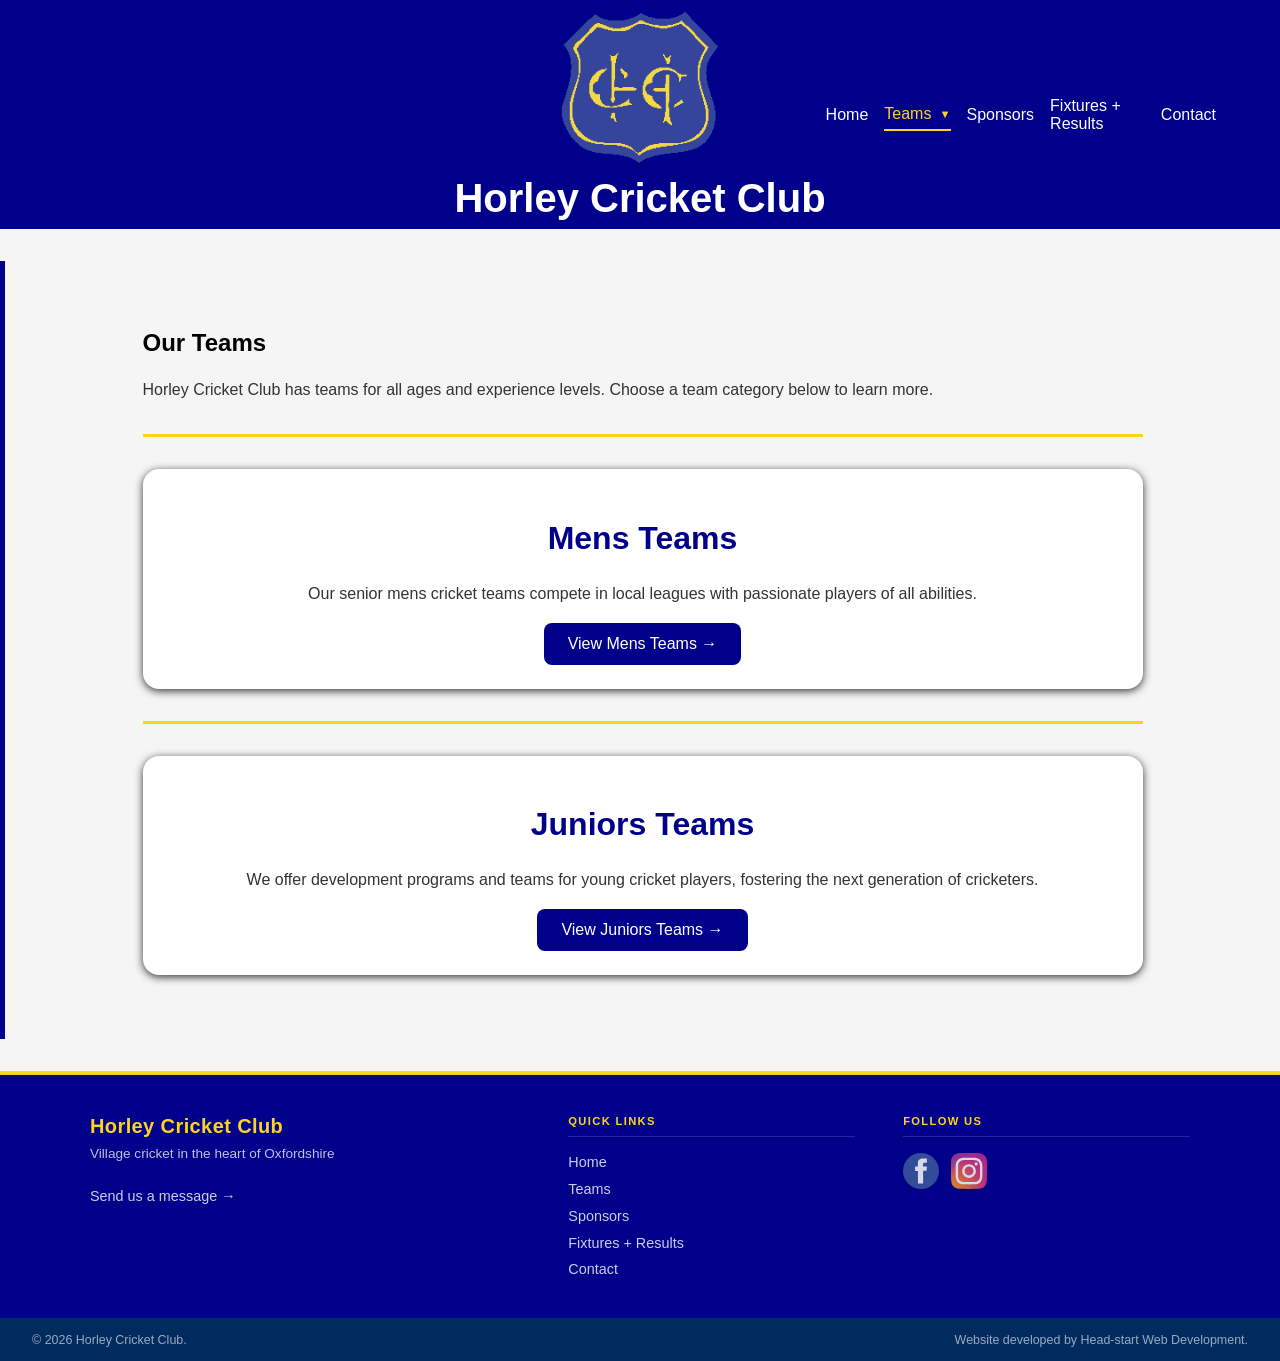
<file: teams.html>
<!DOCTYPE html>
<html lang="en">
<head>
    <meta charset="UTF-8">
    <meta name="viewport" content="width=device-width, initial-scale=1.0">
    <title>Our Teams | Horley Cricket Club</title>
    <meta name="description" content="Horley Cricket Club teams for all ages. Find information about our mens senior teams and junior development programs in Oxfordshire.">
    <link rel="canonical" href="https://www.horleycc.co.uk/teams.html">
    
    <!-- Open Graph Tags -->
    <meta property="og:title" content="Our Teams | Horley Cricket Club">
    <meta property="og:description" content="Horley Cricket Club teams for all ages. Mens senior teams and junior development programs.">
    <meta property="og:image" content="https://www.horleycc.co.uk/logo/horleyoxon.png">
    <meta property="og:url" content="https://www.horleycc.co.uk/teams.html">
    <meta property="og:type" content="website">
    
    <!-- Twitter Card Tags -->
    <meta name="twitter:card" content="summary">
    <meta name="twitter:title" content="Our Teams | Horley Cricket Club">
    <meta name="twitter:description" content="Horley Cricket Club teams for all ages and abilities.">
    
    <link rel="stylesheet" href="styles.css" type="text/css">

    <!-- Structured Data -->
    <script type="application/ld+json">
    {
      "@context": "https://schema.org",
      "@type": "WebPage",
      "name": "Our Teams | Horley Cricket Club",
      "url": "https://www.horleycc.co.uk/teams.html",
      "isPartOf": {
        "@type": "WebSite",
        "name": "Horley Cricket Club",
        "url": "https://www.horleycc.co.uk"
      }
    }
    </script>
</head>
<body>
    <a href="#main-content" class="skip-link">Skip to main content</a>
    <header>
    <nav class="navbar" aria-label="Main navigation">
        <a class="navbar-brand" href="./index.html">
            <img class="logo" src="logo/horleyoxon.png" alt="Horley Cricket Club Logo" width="180" height="180">
            <span class="brand-text">Horley Cricket Club</span>
        </a>
        <ul class="navbar-nav">
            <li class="nav-item"><a class="nav-link" href="./index.html">Home</a></li>
            <li class="nav-item dropdown">
                <a class="nav-link dropdown-toggle active" href="./teams.html">Teams <span class="arrow">▼</span></a>
                <ul class="dropdown-menu">
                    <li><a class="dropdown-link" href="./mensteams.html">Mens</a></li>
                    <li><a class="dropdown-link" href="./juniors.html">Juniors</a></li>
                </ul>
            </li>
            <li class="nav-item"><a class="nav-link" href="./sponsors.html">Sponsors</a></li>
            <li class="nav-item"><a class="nav-link" href="./fixtures.html">Fixtures + Results</a></li>
            <li class="nav-item"><a class="nav-link" href="./contact.html">Contact</a></li>
        </ul>
    </nav>
    </header>

    <main id="main-content">
    <!-- TEAMS OVERVIEW PAGE -->
    <section class="team-section">
        <div class="team-container">
            <h1>Our Teams</h1>
            <p>Horley Cricket Club has teams for all ages and experience levels. Choose a team category below to learn more.</p>
            <hr>
            <div class="team-card">
                <h2>Mens Teams</h2>
                <p>Our senior mens cricket teams compete in local leagues with passionate players of all abilities.</p>
                <a href="./mensteams.html" class="btn-link">View Mens Teams →</a>
            </div>
            <hr>
            <div class="team-card">
                <h2>Juniors Teams</h2>
                <p>We offer development programs and teams for young cricket players, fostering the next generation of cricketers.</p>
                <a href="./juniors.html" class="btn-link">View Juniors Teams →</a>
            </div>
        </div>
    </section>
    </main>

    <script src="myscripts.js" defer></script>
    <footer>
        <div class="footer-main">
            <div class="footer-brand">
                <p class="footer-club-name">Horley Cricket Club</p>
                <p class="footer-tagline">Village cricket in the heart of Oxfordshire</p>
                <p class="footer-brand-contact"><a href="./contact.html">Send us a message &rarr;</a></p>
            </div>
            <div class="footer-links">
                <h3 class="footer-heading">Quick Links</h3>
                <ul>
                    <li><a href="./index.html">Home</a></li>
                    <li><a href="./teams.html">Teams</a></li>
                    <li><a href="./sponsors.html">Sponsors</a></li>
                    <li><a href="./fixtures.html">Fixtures + Results</a></li>
                    <li><a href="./contact.html">Contact</a></li>
                </ul>
            </div>
            <div class="footer-social">
                <h3 class="footer-heading">Follow Us</h3>
                <div class="footer-social-icons">
                    <a href="https://www.facebook.com/Horleycc" target="_blank" rel="noopener noreferrer" title="Follow us on Facebook" aria-label="Follow Horley Cricket Club on Facebook"><svg viewBox="126.445 2.281 589 589" xmlns="http://www.w3.org/2000/svg" fill="#000000" aria-hidden="true"><g id="SVGRepo_bgCarrier" stroke-width="0"></g><g id="SVGRepo_tracerCarrier" stroke-linecap="round" stroke-linejoin="round"></g><g id="SVGRepo_iconCarrier"><circle cx="420.945" cy="296.781" r="294.5" fill="#3c5a9a"></circle><path d="M516.704 92.677h-65.239c-38.715 0-81.777 16.283-81.777 72.402.189 19.554 0 38.281 0 59.357H324.9v71.271h46.174v205.177h84.847V294.353h56.002l5.067-70.117h-62.531s.14-31.191 0-40.249c0-22.177 23.076-20.907 24.464-20.907 10.981 0 32.332.032 37.813 0V92.677h-.032z" fill="#ffffff"></path></g></svg></a>
                    <a href="https://www.instagram.com/horleycc?igsh=dzdhcXc5eGlhYXR5" target="_blank" rel="noopener noreferrer" title="Follow us on Instagram" aria-label="Follow Horley Cricket Club on Instagram"><svg viewBox="0 0 3364.7 3364.7" xmlns="http://www.w3.org/2000/svg" fill="#000000" aria-hidden="true"><defs><radialGradient id="ig-footer-0" cx="217.76" cy="3290.99" r="4271.92" gradientUnits="userSpaceOnUse"><stop offset=".09" stop-color="#fa8f21"></stop><stop offset=".78" stop-color="#d82d7e"></stop></radialGradient><radialGradient id="ig-footer-1" cx="2330.61" cy="3182.95" r="3759.33" gradientUnits="userSpaceOnUse"><stop offset=".64" stop-color="#8c3aaa" stop-opacity="0"></stop><stop offset="1" stop-color="#8c3aaa"></stop></radialGradient></defs><path d="M853.2,3352.8c-200.1-9.1-308.8-42.4-381.1-70.6-95.8-37.3-164.1-81.7-236-153.5S119.7,2988.6,82.6,2892.8c-28.2-72.3-61.5-181-70.6-381.1C2,2295.4,0,2230.5,0,1682.5s2.2-612.8,11.9-829.3C21,653.1,54.5,544.6,82.5,472.1,119.8,376.3,164.3,308,236,236c71.8-71.8,140.1-116.4,236-153.5C544.3,54.3,653,21,853.1,11.9,1069.5,2,1134.5,0,1682.3,0c548,0,612.8,2.2,829.3,11.9,200.1,9.1,308.6,42.6,381.1,70.6,95.8,37.1,164.1,81.7,236,153.5s116.2,140.2,153.5,236c28.2,72.3,61.5,181,70.6,381.1,9.9,216.5,11.9,281.3,11.9,829.3,0,547.8-2,612.8-11.9,829.3-9.1,200.1-42.6,308.8-70.6,381.1-37.3,95.8-81.7,164.1-153.5,235.9s-140.2,116.2-236,153.5c-72.3,28.2-181,61.5-381.1,70.6-216.3,9.9-281.3,11.9-829.3,11.9-547.8,0-612.8-1.9-829.1-11.9" fill="url(#ig-footer-0)"></path><path d="M853.2,3352.8c-200.1-9.1-308.8-42.4-381.1-70.6-95.8-37.3-164.1-81.7-236-153.5S119.7,2988.6,82.6,2892.8c-28.2-72.3-61.5-181-70.6-381.1C2,2295.4,0,2230.5,0,1682.5s2.2-612.8,11.9-829.3C21,653.1,54.5,544.6,82.5,472.1,119.8,376.3,164.3,308,236,236c71.8-71.8,140.1-116.4,236-153.5C544.3,54.3,653,21,853.1,11.9,1069.5,2,1134.5,0,1682.3,0c548,0,612.8,2.2,829.3,11.9,200.1,9.1,308.6,42.6,381.1,70.6,95.8,37.1,164.1,81.7,236,153.5s116.2,140.2,153.5,236c28.2,72.3,61.5,181,70.6,381.1,9.9,216.5,11.9,281.3,11.9,829.3,0,547.8-2,612.8-11.9,829.3-9.1,200.1-42.6,308.8-70.6,381.1-37.3,95.8-81.7,164.1-153.5,235.9s-140.2,116.2-236,153.5c-72.3,28.2-181,61.5-381.1,70.6-216.3,9.9-281.3,11.9-829.3,11.9-547.8,0-612.8-1.9-829.1-11.9" fill="url(#ig-footer-1)"></path><path d="M1269.25,1689.52c0-230.11,186.49-416.7,416.6-416.7s416.7,186.59,416.7,416.7-186.59,416.7-416.7,416.7-416.6-186.59-416.6-416.7m-225.26,0c0,354.5,287.36,641.86,641.86,641.86s641.86-287.36,641.86-641.86-287.36-641.86-641.86-641.86S1044,1335,1044,1689.52m1159.13-667.31a150,150,0,1,0,150.06-149.94h-0.06a150.07,150.07,0,0,0-150,149.94M1180.85,2707c-121.87-5.55-188.11-25.85-232.13-43-58.36-22.72-100-49.78-143.78-93.5s-70.88-85.32-93.5-143.68c-17.16-44-37.46-110.26-43-232.13-6.06-131.76-7.27-171.34-7.27-505.15s1.31-373.28,7.27-505.15c5.55-121.87,26-188,43-232.13,22.72-58.36,49.78-100,93.5-143.78s85.32-70.88,143.78-93.5c44-17.16,110.26-37.46,232.13-43,131.76-6.06,171.34-7.27,505-7.27S2059.13,666,2191,672c121.87,5.55,188,26,232.13,43,58.36,22.62,100,49.78,143.78,93.5s70.78,85.42,93.5,143.78c17.16,44,37.46,110.26,43,232.13,6.06,131.87,7.27,171.34,7.27,505.15s-1.21,373.28-7.27,505.15c-5.55,121.87-25.95,188.11-43,232.13-22.72,58.36-49.78,100-93.5,143.68s-85.42,70.78-143.78,93.5c-44,17.16-110.26,37.46-232.13,43-131.76,6.06-171.34,7.27-505.15,7.27s-373.28-1.21-505-7.27M1170.5,447.09c-133.07,6.06-224,27.16-303.41,58.06-82.19,31.91-151.86,74.72-221.43,144.18S533.39,788.47,501.48,870.76c-30.9,79.46-52,170.34-58.06,303.41-6.16,133.28-7.57,175.89-7.57,515.35s1.41,382.07,7.57,515.35c6.06,133.08,27.16,223.95,58.06,303.41,31.91,82.19,74.62,152,144.18,221.43s139.14,112.18,221.43,144.18c79.56,30.9,170.34,52,303.41,58.06,133.35,6.06,175.89,7.57,515.35,7.57s382.07-1.41,515.35-7.57c133.08-6.06,223.95-27.16,303.41-58.06,82.19-32,151.86-74.72,221.43-144.18s112.18-139.24,144.18-221.43c30.9-79.46,52.1-170.34,58.06-303.41,6.06-133.38,7.47-175.89,7.47-515.35s-1.41-382.07-7.47-515.35c-6.06-133.08-27.16-224-58.06-303.41-32-82.19-74.72-151.86-144.18-221.43S2586.8,537.06,2504.71,505.15c-79.56-30.9-170.44-52.1-303.41-58.06C2068,441,2025.41,439.52,1686,439.52s-382.1,1.41-515.45,7.57" fill="#ffffff"></path></svg></a>
                </div>
            </div>
        </div>
        <div class="footer-bottom">
            <span id="copyright">&copy; Horley Cricket Club.</span>
            <span id="developer-credit">Website developed by Head-start Web Development.</span>
        </div>
    </footer>
</body>
</html>
</file>
<file: styles.css>
.team-card-flex {
    display: flex;
    align-items: flex-start;
    justify-content: center;
    gap: 2rem;
}

.team-list {
    flex: 1;
    text-align: center;
}

.team-list h2 {
    margin: 0 0 1rem 0;
}
/* ===== BRAND COLOUR VARIABLES ===== */
:root {
    --color-primary: darkblue;
    --color-primary-dark: #002b5f;
    --color-accent: #FFD41D;
    --color-bg: whitesmoke;
}

body {
    font-family: Arial, sans-serif;
    margin: 0;
    padding: 0;
    background-color: var(--color-bg);
    overflow-x: hidden;
    width: 100%;
}

html {
    width: 100%;
}

/* Ensure all images are responsive */
img {
    max-width: 100%;
    height: auto;
}

/* Skip to content link for accessibility */
.skip-link {
    position: absolute;
    top: -40px;
    left: 0;
    background-color: var(--color-primary);
    color: white;
    padding: 0.75rem 1.5rem;
    text-decoration: none;
    z-index: 100;
    border-radius: 0 0 8px 0;
    font-weight: 600;
    transition: top 0.3s ease;
}

.skip-link:focus {
    top: 0;
    outline: 3px solid var(--color-accent);
    outline-offset: 2px;
}

/* Enhanced focus indicators for accessibility */
*:focus {
    outline: 2px solid var(--color-primary);
    outline-offset: 2px;
}

a:focus,
button:focus,
.nav-link:focus,
.dropdown-link:focus,
.btn-link:focus,
.carousel-btn:focus,
.fixtures-btn:focus {
    outline: 3px solid var(--color-accent);
    outline-offset: 3px;
}

.sponsor-link:focus {
    outline: 3px solid var(--color-accent);
    outline-offset: 3px;
    border-radius: 16px;
}

/* Page transition overlay */
.page-transition {
    position: fixed;
    top: 0;
    left: 0;
    width: 100%;
    height: 100%;
    background-color: rgba(0, 0, 139, 0.3);
    opacity: 0;
    pointer-events: none;
    transition: opacity 0.3s ease;
    z-index: 9999;
}

.page-transition.active {
    opacity: 1;
}

/* Fade-in on scroll animations */
@keyframes fadeInUp {
    from {
        opacity: 0;
        transform: translateY(30px);
    }
    to {
        opacity: 1;
        transform: translateY(0);
    }
}

.fade-in-section {
    opacity: 1;
    transform: none;
}

.fade-in-section.visible {
    animation: fadeInUp 0.6s ease forwards;
}

/* Loading skeleton shimmer */
@keyframes shimmer {
    0% {
        background-position: -1000px 0;
    }
    100% {
        background-position: 1000px 0;
    }
}

.sponsor-logo {
    background: linear-gradient(
        90deg,
        #f0f0f0 0%,
        #e0e0e0 50%,
        #f0f0f0 100%
    );
    background-size: 1000px 100%;
    animation: shimmer 2s infinite linear;
}

.sponsor-logo[src]:not([src=""]):not([src="#"]) {
    background: none;
    animation: none;
}

/* Home page background */
.home-page {
    position: relative;
}

.home-page::before {
    content: '';
    position: absolute;
    top: 0;
    left: 0;
    width: 100%;
    height: 100%;
    background-image: url('./images/pavillion.webp');
    background-size: cover;
    background-position: center;
    background-repeat: no-repeat;
    opacity: 0.65;
    z-index: -1;
    pointer-events: none;
}

.page-content {
    position: relative;
    z-index: 1;
    background-color: white;
    padding: 2rem;
    margin: 2rem auto;
    max-width: 1200px;
    border-radius: 16px;
    width: calc(100% - 4rem);
    box-sizing: border-box;
}

hr {
    border: none;
    border-top: 3px solid var(--color-accent);
    margin: 2rem 0;
    opacity: 1;
}
h2 {
    text-align: center;
}
.about-us {
    text-align: left;
}
.logo {
    width: 160px;
    height: 160px;
}
/* Navbar styling */
.navbar {
    display: grid;
    grid-template-columns: 1fr auto 1fr;
    align-items: center;
    padding: 0.5rem 4rem;
    background-color: var(--color-primary);
    min-height: 190px;
}

.navbar-brand {
    grid-column: 2;
    display: flex;
    flex-direction: column;
    align-items: center;
    text-decoration: none;
    color: white;
}

.navbar-brand img {
    margin-bottom: 0.5rem;
}

.brand-text {
    font-weight: bold;
    font-size: 2.5rem;
    text-align: center;
}

.navbar-nav {
    grid-column: 3;
    justify-self: end;
    display: flex;
    list-style: none;
    margin: 0;
    padding: 0;
    gap: 1rem;
    align-items: center;
}

.nav-link {
    position: relative;
    text-decoration: none;
    color: white;
    font-weight: 500;
    padding: 0.5rem 0;
    border-bottom: 2px solid transparent;
    transition: color 0.3s ease;
}

.nav-link::after {
    content: '';
    position: absolute;
    bottom: 0;
    left: 0;
    width: 0;
    height: 2px;
    background-color: var(--color-accent);
    transition: width 0.3s ease;
}

.nav-link:hover::after,
.nav-link.active::after {
    width: 100%;
}

.nav-link:hover,
.nav-link.active {
    color: var(--color-accent);
}

.bubble {
  float: left;
  width: 100%;
  max-width: 500px;
  height: auto;
  aspect-ratio: 1;
  border-radius: 50%;
  shape-outside: circle(50%);
  object-fit: cover;
  margin: 0 20px 20px 0;
}

.bubble:hover { 
    transform: translateY(-8px);
    transition: box-shadow 0.3s ease;
    box-shadow: #333 0px 2px 8px; 
}

.sponsor {
    text-align: center;
}

.main-sponsor-logo {
    width: min(40vw, 380px);
    height: auto;
    max-height: 320px;
    display: block;
    margin: 2rem auto 1.5rem auto;
    object-fit: contain;
    background: #fff;
    box-shadow: 0 4px 24px rgba(0,0,0,0.10);
    border-radius: 24px;
    transition: transform 0.3s cubic-bezier(.4,2,.6,1), box-shadow 0.3s;
}
.main-sponsor-logo:hover {
    transform: scale(1.04) rotate(-2deg);
    box-shadow: 0 8px 32px rgba(0,0,0,0.18);
}
.main-sponsor-logo-wrap {
    text-align: center;
}

.main-sponsor-link {
    display: inline-block;
    line-height: 0;
    text-decoration: none;
}

.main-sponsor-link .main-sponsor-logo {
    display: block;
}

.main-sponsor-link img {
    display: block;
}


/* Footer styling */
footer {
    background-color: var(--color-primary);
    color: white;
    margin-top: 2rem;
    border-top: 4px solid var(--color-accent);
}

.footer-main {
    max-width: 1100px;
    margin: 0 auto;
    padding: 2.5rem 2rem;
    display: grid;
    grid-template-columns: 1.5fr 1fr 1fr;
    gap: 3rem;
    align-items: start;
}

.footer-club-name {
    font-size: 1.25rem;
    font-weight: 700;
    color: var(--color-accent);
    margin: 0 0 0.4rem;
    letter-spacing: 0.02em;
}

.footer-tagline {
    font-size: 0.85rem;
    opacity: 0.75;
    margin: 0 0 1.5rem;
    line-height: 1.5;
}

.footer-social-icons {
    display: flex;
    gap: 0.75rem;
    margin-top: 0.25rem;
}

.footer-social-icons a {
    display: flex;
    align-items: center;
    justify-content: center;
    width: 36px;
    height: 36px;
    background-color: transparent;
    border-radius: 8px;
    transition: transform 0.3s ease, opacity 0.3s ease;
    text-decoration: none;
    opacity: 0.85;
}

.footer-social-icons a:hover {
    transform: translateY(-3px);
    opacity: 1;
}

.footer-social-icons svg {
    width: 36px;
    height: 36px;
    overflow: hidden;
}

.footer-heading {
    font-size: 0.7rem;
    font-weight: 700;
    text-transform: uppercase;
    letter-spacing: 0.12em;
    color: var(--color-accent);
    margin: 0 0 1rem;
    padding-bottom: 0.6rem;
    border-bottom: 1px solid rgba(255, 255, 255, 0.15);
}

.footer-links ul {
    list-style: none;
    margin: 0;
    padding: 0;
    display: flex;
    flex-direction: column;
    gap: 0.55rem;
}

.footer-links ul a {
    color: rgba(255, 255, 255, 0.8);
    text-decoration: none;
    font-size: 0.9rem;
    transition: color 0.2s ease, padding-left 0.2s ease;
    display: inline-block;
}

.footer-links ul a:hover {
    color: var(--color-accent);
    padding-left: 4px;
}

.footer-brand-contact {
    margin: 0 0 0.4rem;
    font-size: 0.9rem;
}

.footer-brand-contact a {
    color: rgba(255, 255, 255, 0.8);
    text-decoration: none;
    transition: color 0.2s ease;
}

.footer-brand-contact a:hover {
    color: var(--color-accent);
}

.footer-bottom {
    background-color: var(--color-primary-dark);
    padding: 0.9rem 2rem;
    display: flex;
    align-items: center;
    justify-content: space-between;
    gap: 1rem;
    flex-wrap: wrap;
    font-size: 0.78rem;
    color: rgba(255, 255, 255, 0.6);
}

@media (max-width: 900px) {
    .footer-main {
        grid-template-columns: 1fr 1fr;
        gap: 2rem;
    }

    .footer-brand {
        grid-column: 1 / -1;
    }
}

/* Dropdown menu styling */
.dropdown {
    position: relative;
}

.dropdown-toggle {
    display: flex;
    align-items: center;
    gap: 0.5rem;
    padding: 0.5rem 0;
}

.arrow {
    font-size: 0.7rem;
    transition: transform 0.3s ease;
}

.dropdown:hover .arrow {
    transform: rotate(180deg);
}

.dropdown-menu {
    display: none;
    position: absolute;
    top: 100%;
    left: 0;
    background-color: var(--color-primary);
    list-style: none;
    margin: 0;
    padding: 0.5rem 0;
    min-width: 150px;
    box-shadow: 0 4px 6px rgba(0, 0, 0, 0.1);
    border-radius: 8px;
    border: 1px solid var(--color-bg);
    z-index: 1000;
}

.dropdown:hover .dropdown-menu {
    display: block;
}

.dropdown-menu li {
    margin: 0;
}

.dropdown-link {
    display: block;
    padding: 0.75rem 1rem;
    color: white;
    text-decoration: none;
    font-weight: 500;
    transition: background-color 0.3s ease, color 0.3s ease;
}

.dropdown-link:hover,
.dropdown-link.active {
    background-color: var(--color-primary-dark);
    color: var(--color-accent);
}

@media (max-width: 991px) {
      .navbar {
        display: flex;
        flex-direction: column;
        text-align: center;
    }

    .navbar-brand {
        flex-grow: 1;
    }

    .navbar-nav {
        margin-top: 1rem;
        justify-content: center;
    }

    .dropdown-menu {
        position: static;
        display: none;
        box-shadow: none;
        background-color: var(--color-primary-dark);
        margin-top: 0.5rem;
    }

    .dropdown:hover .dropdown-menu {
        display: block;
    }
}

/* Media query for tablets and small devices (max-width: 768px) */
@media (max-width: 768px) {
    body {
        font-size: 14px;
    }

    .logo {
        width: 120px;
        height: 120px;
    }

    .navbar {
        padding: 0.75rem 1rem;
    }

    .navbar-brand {
        font-size: 1.1rem;
    }

    .brand-text {
        font-size: 1.5rem;
    }

    .bubble {
        width: 100%;
        max-width: 300px;
        margin: 0 10px 10px 0;
    }

    .page-content {
        padding: 1.5rem;
        margin: 1rem;
        width: calc(100% - 2rem);
    }

    .navbar-nav {
        gap: 0.75rem;
    }

    .nav-link {
        font-size: 0.9rem;
        padding: 0.4rem 0;
    }

    .team-section {
        padding: 2.5rem 1.5rem;
    }

    .fixtures-section {
        padding: 2.5rem 1.5rem;
    }

    .contact-container {
        margin: 1.5rem;
        padding: 1.5rem;
        width: calc(100% - 3rem);
    }

    .carousel-wrapper {
        padding: 1.5rem;
        margin: 0 1rem 2.5rem;
        width: calc(100% - 2rem);
    }
}

/* Media query for mobile devices (max-width: 576px) */
@media (max-width: 576px) {
    body {
        font-size: 13px;
    }

    .logo {
        width: 100px;
        height: 100px;
    }

    .navbar {
        padding: 0.5rem 0.75rem;
    }

    .navbar-brand {
        font-size: 1rem;
    }

    .brand-text {
        font-size: 1.2rem;
    }

    .bubble {
        float: none;
        width: 100%;
        max-width: 250px;
        margin: 0 auto 1rem;
        display: block;
    }

    .page-content {
        padding: 1rem;
        margin: 0.5rem;
        width: calc(100% - 1rem);
    }

    .navbar-brand img {
        margin-right: 0.25rem;
    }

    .navbar-nav {
        position: static;
        gap: 0.5rem;
    }

    .nav-link {
        font-size: 0.85rem;
        padding: 0.3rem 0;
    }

    .fixtures-content {
        padding: 1rem;
    }

    .team-section {
        padding: 2rem 1rem;
        margin: 1rem 0;
    }

    .fixtures-section {
        padding: 2rem 1rem;
    }

    .contact-container {
        margin: 1rem;
        padding: 1rem;
        width: calc(100% - 2rem);
    }

    .carousel-wrapper {
        padding: 1rem;
        margin: 0 0.5rem 2rem;
        width: calc(100% - 1rem);
    }

    .fixtures-link-card {
        padding: 1.5rem;
    }

    .fixtures-link-card h3 {
        font-size: 1.3rem;
    }

    .fixtures-icon {
        width: 50px;
        height: 50px;
    }

    .fixtures-icon svg {
        width: 28px;
        height: 28px;
    }

    .fixtures-btn {
        padding: 0.6rem 1.5rem;
        font-size: 0.9rem;
    }

    .fixtures-info {
        font-size: 0.8rem;
        padding: 0.8rem;
    }
}

/* Team Sections Styling */
.team-section {
    padding: 3rem 2rem;
    background-color: #f0f0f0;
    margin: 2rem 0;
    border-left: 5px solid var(--color-primary);
}

.team-section:nth-child(odd) {
    background-color: var(--color-bg);
}

.team-container {
    max-width: 1000px;
    margin: 0 auto;
}

.team-section h2 {
    color: var(--color-primary);
    font-size: 2rem;
    margin-bottom: 1rem;
    padding-bottom: 0.5rem;
}

.team-section p {
    font-size: 1rem;
    line-height: 1.6;
    color: #333;
    margin-bottom: 2rem;
}

.team-card {
    background-color: white;
    padding: 1.5rem;
    margin: 1rem 0;
    border-radius: 16px;
    box-shadow: #333 0px 2px 8px;
    transition: transform 0.3s ease, box-shadow 0.3s ease;
    text-align: center;
}

.team-card:hover {
    transform: translateY(-8px);
    box-shadow: 0 8px 16px rgba(0, 0, 0, 0.2);
}

.team-card p {
    margin-bottom: 0;
}

.junior-image {
    border-radius: 16px;
    box-shadow: #333 0px 2px 8px;
    transition: transform 0.3s ease, box-shadow 0.3s ease;
    max-width: 320px;
    width: 100%;
    flex-shrink: 0;
}

.junior-image:hover {
    transform: translateY(-8px);
    box-shadow: 0 8px 16px rgba(0, 0, 0, 0.2);
}

.btn-link {
    display: inline-block;
    margin-top: 1rem;
    padding: 0.75rem 1.5rem;
    background-color: var(--color-primary);
    color: white;
    text-decoration: none;
    border-radius: 8px;
    font-weight: 500;
    transition: background-color 0.3s ease, transform 0.2s ease;
}

.btn-link:hover {
    background-color: var(--color-primary-dark);
    transform: translateY(-2px);
}

/* Fixtures Page Styling */
.fixtures-section {
    padding: 3rem 2rem;
    background-color: var(--color-bg);
}

.fixtures-container {
    max-width: 1200px;
    margin: 0 auto;
}

.fixtures-section h1 {
    color: black;
    font-size: 2.5rem;
    margin-bottom: 1rem;
    border-bottom: 4px solid var(--color-accent);
    padding-bottom: 0.5rem;
}

.fixtures-section > div > p {
    font-size: 1.1rem;
    color: #333;
    margin-bottom: 3rem;
    line-height: 1.6;
}

/* Fixtures Content Area */
.fixtures-content {
    background-color: #f0f0f0;
    padding: 2rem;
    border-radius: 16px;
    box-shadow: #333 0px 2px 8px;
}

.fixtures-content h2 {
    color: var(--color-primary);
    margin-top: 0;
}

.fixtures-content p {
    margin-bottom: 1.5rem;
    color: #333;
    text-align: center;
}

.fixtures-link-card {
    display: block;
    background: linear-gradient(135deg, var(--color-primary) 0%, #003d82 100%);
    color: white;
    padding: 3rem;
    border-radius: 16px;
    text-align: center;
    text-decoration: none;
    transition: transform 0.3s ease, box-shadow 0.3s ease;
    box-shadow: #333 0px 2px 8px;
    margin: 2rem 0;
}

.fixtures-link-card:hover {
    transform: translateY(-10px);
    box-shadow: 0 10px 20px rgba(0, 0, 0, 0.2);
}

.fixtures-icon {
    width: 80px;
    height: 80px;
    margin: 0 auto 1.5rem;
    background-color: var(--color-accent);
    border-radius: 50%;
    display: flex;
    align-items: center;
    justify-content: center;
}

.fixtures-icon svg {
    width: 45px;
    height: 45px;
    color: var(--color-primary);
}

.fixtures-link-card h3 {
    color: var(--color-accent);
    font-size: 1.8rem;
    margin: 0 0 1rem 0;
}

.fixtures-link-card p {
    color: var(--color-accent);
    margin-bottom: 1.5rem;
    font-size: 1rem;
}

.fixtures-btn {
    display: inline-block;
    background-color: white;
    color: var(--color-primary);
    padding: 0.8rem 2rem;
    border-radius: 25px;
    font-weight: bold;
    transition: background-color 0.3s ease, transform 0.2s ease;
}

.fixtures-link-card:hover .fixtures-btn {
    background-color: var(--color-accent);
    transform: scale(1.05);
}

.fixtures-info {
    text-align: center;
    margin-top: 1rem;
    padding: 1rem;
    background-color: rgba(0, 0, 128, 0.05);
    border-radius: 16px;
    font-size: 0.9rem;
    color: #666;
}

.fixtures-info strong {
    color: var(--color-primary);
}

/* Sponsors Page Styling */
.sponsors-page {
    color: black;
    font-size: 2.5rem;
    margin: 2rem auto 1rem;
    padding-bottom: 0.5rem;
    border-bottom: 4px solid var(--color-accent);
    max-width: 1200px;
}

.sponsors-intro {
    max-width: 1000px;
    margin: 0 auto 2rem;
    padding: 0 2rem;
    font-size: 1.1rem;
    color: #333;
    line-height: 1.6;
    text-align: center;
}

.sponsor-description {
    margin: 0 auto 3rem;
    padding: 0 2rem;
    font-size: 1.1rem;
    color: #333;
    line-height: 1.6;
    text-align: center;
}

/* Sponsors grid container */
.carousel-wrapper,
.sponsors-grid-section {
    position: relative;
    max-width: 1200px;
    margin: 0 auto 3rem;
    padding: 2rem;
    background: white;
    backdrop-filter: blur(10px);
    -webkit-backdrop-filter: blur(10px);
    border: 1px solid rgba(255, 255, 255, 0.3);
    border-radius: 16px;
    box-shadow: 0 8px 32px rgba(0, 0, 0, 0.1);
    width: calc(100% - 4rem);
    box-sizing: border-box;
}

.sponsors-carousel {
    display: grid;
    grid-template-columns: repeat(auto-fit, minmax(260px, 1fr));
    gap: 2rem;
    padding: 2rem 0 0;
    list-style: none;
    margin: 0;
}

/* Sponsor Cards */
.sponsor-card {
    background: white;
    border-radius: 16px;
    padding: 2rem;
    box-shadow: 0 4px 6px rgba(0, 0, 0, 0.1);
    transition: transform 0.3s ease, box-shadow 0.3s ease;
    display: flex;
    flex-direction: column;
    align-items: center;
    text-align: center;
    min-width: 0;
}

.sponsor-card:hover {
    transform: translateY(-12px);
    box-shadow: 0 12px 24px rgba(0, 0, 0, 0.25);
}

.sponsor-link {
    text-decoration: none;
    color: inherit;
    display: flex;
    flex-direction: column;
    align-items: center;
    width: 100%;
    height: 100%;
}

/* Staggered entrance for carousel cards */
.sponsors-carousel .sponsor-card {
    animation: fadeInUp 0.6s ease forwards;
    opacity: 0;
}

.sponsors-carousel .sponsor-card:nth-child(1) {
    animation-delay: 0.1s;
}

.sponsors-carousel .sponsor-card:nth-child(2) {
    animation-delay: 0.2s;
}

.sponsors-carousel .sponsor-card:nth-child(3) {
    animation-delay: 0.3s;
}

.sponsors-carousel .sponsor-card:nth-child(4) {
    animation-delay: 0.4s;
}

.sponsors-carousel .sponsor-card:nth-child(5) {
    animation-delay: 0.5s;
}

.sponsors-carousel .sponsor-card:nth-child(6) {
    animation-delay: 0.6s;
}

.sponsor-logo {
    width: 180px;
    height: 180px;
    object-fit: contain;
    margin-bottom: 1.5rem;
    border-radius: 16px;
}

.sponsor-name {
    font-size: 1.5rem;
    margin: 0 0 1rem 0;
}

.sponsor-description {
    color: #555;
    font-size: 0.95rem;
    line-height: 1.6;
    margin: 0;
}

/* Navigation Buttons */
@media (max-width: 640px) {
    .carousel-wrapper,
    .sponsors-grid-section {
        width: calc(100% - 2rem);
        padding: 1.5rem;
    }

    .sponsors-carousel {
        grid-template-columns: 1fr;
        gap: 1.5rem;
    }

    .sponsor-card {
        padding: 1.5rem;
    }
}

/* Future Sponsors Section */
.future-sponsors {
    text-align: center;
    color: var(--color-primary);
    font-size: 2rem;
    margin: 3rem 0 1rem;
}

.future-sponsors + p {
    text-align: center;
    font-size: 1.1rem;
    color: #333;
    margin-bottom: 3rem;
}

.future-sponsors + p a {
    color: var(--color-primary);
    font-weight: 600;
    text-decoration: none;
    border-bottom: 2px solid var(--color-accent);
    transition: color 0.3s ease;
}

.future-sponsors + p a:hover {
    color: var(--color-accent);
}

/* Responsive Design */
@media (max-width: 768px) {
    .fixtures-section h1 {
        font-size: 2rem;
    }

    .fixtures-content {
        padding: 1.5rem;
    }

    .fixtures-link-card {
        padding: 2rem;
    }

    .fixtures-link-card h3 {
        font-size: 1.5rem;
    }

    .fixtures-icon {
        width: 60px;
        height: 60px;
    }

    .fixtures-icon svg {
        width: 35px;
        height: 35px;
    }

    /* Sponsors - Tablet */
    .sponsors-page {
        font-size: 2rem;
    }

    .carousel-wrapper {
        padding: 1.5rem 3rem;
    }

    .sponsor-card {
        flex: 0 0 calc(50% - 1rem);
    }

    .carousel-btn {
        width: 40px;
        height: 40px;
        font-size: 1.2rem;
    }

    .team-card-flex {
        flex-direction: column;
        align-items: center;
    }

    .team-list {
        width: 100%;
    }

}

@media (max-width: 576px) {
    /* Sponsors - Mobile */
    .sponsors-page {
        font-size: 1.75rem;
        margin: 1.5rem 1rem;
    }

    .sponsors-intro,
    .future-sponsors + p {
        font-size: 1rem;
        padding: 0 1rem;
    }

    .sponsors-intro {
        margin-bottom: 2rem;
    }

    .carousel-wrapper {
        padding: 1rem 2.5rem;
    }

    .sponsors-carousel {
        padding: 1rem 0;
        gap: 1rem;
    }

    .sponsor-card {
        flex: 0 0 85%;
        padding: 1.5rem;
    }

    .sponsor-logo {
        width: 100px;
        height: 100px;
    }

    .sponsor-name {
        font-size: 1.3rem;
    }

    .sponsor-description {
        font-size: 0.9rem;
    }

    .carousel-btn {
        width: 35px;
        height: 35px;
        font-size: 1rem;
    }

    .future-sponsors {
        font-size: 1.5rem;
        padding: 0 1rem;
    }
}

/* Contact Page Styles */
.contact-container {
    max-width: 1200px;
    margin: 2rem auto;
    padding: 2rem;
    background: white;
    border-radius: 16px;
    box-shadow: 0 8px 32px rgba(0, 0, 0, 0.1);
    width: calc(100% - 4rem);
    box-sizing: border-box;
}

.contact-container h1 {
    margin-bottom: 0.5rem;
}

.contact-content {
    display: grid;
    grid-template-columns: 1fr 1fr;
    gap: 3rem;
    margin-top: 2rem;
}

.officials-grid {
    display: grid;
    grid-template-columns: repeat(auto-fit, minmax(220px, 1fr));
    gap: 1rem;
}

.official-card {
    background-color: #f0f0f0;
    border-left: 5px solid var(--color-primary);
    border-radius: 16px;
    padding: 1.5rem;
}

.official-card h3 {
    color: var(--color-primary);
    margin: 0 0 0.25rem;
    font-size: 1rem;
}

.official-card p {
    margin: 0 0 1rem;
    color: #333;
}

.official-card p:last-child {
    margin-bottom: 0;
}

.officials-list {
    max-width: 800px;
    margin: 0 auto;
}

.official-item {
    display: flex;
    justify-content: space-between;
    padding: 0.75rem 1rem;
    border-bottom: 1px solid #eee;
}

.official-item dt {
    font-weight: 600;
    color: var(--color-primary);
}

.official-item dd {
    margin: 0;
    color: #555;
}

.map-container h2 {
    color: var(--color-primary);
    margin-bottom: 1rem;
}

.contact-info strong {
    line-height: 1.6;
    color: #333;
    margin-bottom: 1.5rem;
}

.info {
    display: block;
    margin-bottom: 1.0rem;
}

.info-item {
    margin-bottom: 1rem;
}

.info-item strong {
    color: var(--color-primary);
    display: block;
    margin-bottom: 0.5rem;
    font-size: 1.1rem;
}

.info-item p {
    margin: 0;
    color: #666;
}

.map-container {
    display: flex;
    flex-direction: column;
}

.google-map {
    width: 100%;
    height: 400px;
    border-radius: 16px;
    overflow: hidden;
    box-shadow: 0 4px 6px rgba(0, 0, 0, 0.1);
    border: 1px solid #ccc;
}

.map-container small {
    margin-top: 0.5rem;
    text-align: center;
}

.map-container small a {
    color: var(--color-primary);
    text-decoration: none;
}

.map-container small a:hover {
    color: var(--color-accent);
    text-decoration: underline;
}

@media (max-width: 768px) {
    .contact-content {
        grid-template-columns: 1fr;
        gap: 2rem;
    }
    
    .google-map {
        height: 300px;
    }
}

@media (max-width: 768px) {
    .footer-main {
        grid-template-columns: 1fr;
        text-align: center;
        padding: 2rem 1.5rem;
    }

    .footer-social-icons {
        justify-content: center;
    }

    .footer-links ul a:hover {
        padding-left: 0;
    }

    .footer-bottom {
        flex-direction: column;
        text-align: center;
        gap: 0.4rem;
        padding: 0.9rem 1.5rem;
    }
}

@media (max-width: 768px) {
    .main-sponsor-logo {
        width: min(60vw, 220px);
        max-height: 160px;
        margin: 1.5rem auto 1rem;
    }
}

@media (max-width: 576px) {
    .main-sponsor-logo {
        width: min(80vw, 140px);
        max-height: 100px;
        margin: 1rem auto 0.5rem;
    }
}

/* Accessibility: respect reduced-motion preference */
@media (prefers-reduced-motion: reduce) {
    *,
    *::before,
    *::after {
        animation-duration: 0.01ms !important;
        animation-iteration-count: 1 !important;
        transition-duration: 0.01ms !important;
        scroll-behavior: auto !important;
    }

    .fade-in-section {
        opacity: 1;
        transform: none;
    }

    .fade-in-section.visible {
        animation: none;
    }
}
</file>
